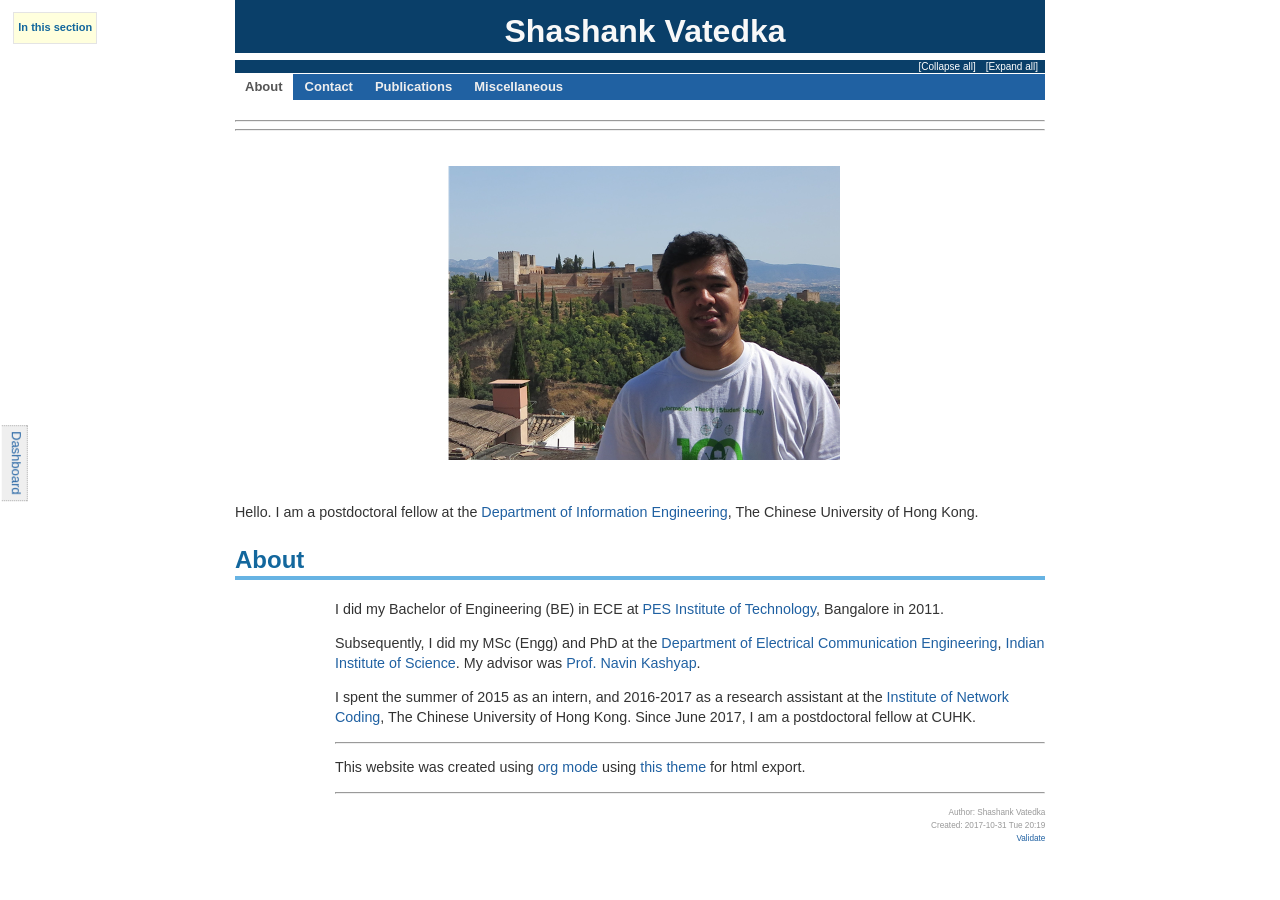
<file: index.html>
<?xml version="1.0" encoding="utf-8"?>
<!DOCTYPE html PUBLIC "-//W3C//DTD XHTML 1.0 Strict//EN"
"http://www.w3.org/TR/xhtml1/DTD/xhtml1-strict.dtd">
<html xmlns="http://www.w3.org/1999/xhtml" lang="en" xml:lang="en">
<head>
<!-- 2017-10-31 Tue 20:19 -->
<meta  http-equiv="Content-Type" content="text/html;charset=utf-8" />
<meta  name="viewport" content="width=device-width, initial-scale=1" />
<title>Shashank Vatedka</title>
<meta  name="generator" content="Org-mode" />
<meta  name="author" content="Shashank Vatedka" />
<style type="text/css">
 <!--/*--><![CDATA[/*><!--*/
  .title  { text-align: center;
             margin-bottom: .2em; }
  .subtitle { text-align: center;
              font-size: medium;
              font-weight: bold;
              margin-top:0; }
  .todo   { font-family: monospace; color: red; }
  .done   { font-family: monospace; color: green; }
  .priority { font-family: monospace; color: orange; }
  .tag    { background-color: #eee; font-family: monospace;
            padding: 2px; font-size: 80%; font-weight: normal; }
  .timestamp { color: #bebebe; }
  .timestamp-kwd { color: #5f9ea0; }
  .org-right  { margin-left: auto; margin-right: 0px;  text-align: right; }
  .org-left   { margin-left: 0px;  margin-right: auto; text-align: left; }
  .org-center { margin-left: auto; margin-right: auto; text-align: center; }
  .underline { text-decoration: underline; }
  #postamble p, #preamble p { font-size: 90%; margin: .2em; }
  p.verse { margin-left: 3%; }
  pre {
    border: 1px solid #ccc;
    box-shadow: 3px 3px 3px #eee;
    padding: 8pt;
    font-family: monospace;
    overflow: auto;
    margin: 1.2em;
  }
  pre.src {
    position: relative;
    overflow: visible;
    padding-top: 1.2em;
  }
  pre.src:before {
    display: none;
    position: absolute;
    background-color: white;
    top: -10px;
    right: 10px;
    padding: 3px;
    border: 1px solid black;
  }
  pre.src:hover:before { display: inline;}
  pre.src-sh:before    { content: 'sh'; }
  pre.src-bash:before  { content: 'sh'; }
  pre.src-emacs-lisp:before { content: 'Emacs Lisp'; }
  pre.src-R:before     { content: 'R'; }
  pre.src-perl:before  { content: 'Perl'; }
  pre.src-java:before  { content: 'Java'; }
  pre.src-sql:before   { content: 'SQL'; }

  table { border-collapse:collapse; }
  caption.t-above { caption-side: top; }
  caption.t-bottom { caption-side: bottom; }
  td, th { vertical-align:top;  }
  th.org-right  { text-align: center;  }
  th.org-left   { text-align: center;   }
  th.org-center { text-align: center; }
  td.org-right  { text-align: right;  }
  td.org-left   { text-align: left;   }
  td.org-center { text-align: center; }
  dt { font-weight: bold; }
  .footpara { display: inline; }
  .footdef  { margin-bottom: 1em; }
  .figure { padding: 1em; }
  .figure p { text-align: center; }
  .inlinetask {
    padding: 10px;
    border: 2px solid gray;
    margin: 10px;
    background: #ffffcc;
  }
  #org-div-home-and-up
   { text-align: right; font-size: 70%; white-space: nowrap; }
  textarea { overflow-x: auto; }
  .linenr { font-size: smaller }
  .code-highlighted { background-color: #ffff00; }
  .org-info-js_info-navigation { border-style: none; }
  #org-info-js_console-label
    { font-size: 10px; font-weight: bold; white-space: nowrap; }
  .org-info-js_search-highlight
    { background-color: #ffff00; color: #000000; font-weight: bold; }
  /*]]>*/-->
</style>
<link rel="stylesheet" type="text/css" href="styles/bigblow/css/htmlize.css"/>
<link rel="stylesheet" type="text/css" href="styles/bigblow/css/bigblow.css"/>
<link rel="stylesheet" type="text/css" href="styles/bigblow/css/hideshow.css"/>
<script type="text/javascript" src="styles/bigblow/js/jquery-1.11.0.min.js"></script>
<script type="text/javascript" src="styles/bigblow/js/jquery-ui-1.10.2.min.js"></script>
<script type="text/javascript" src="styles/bigblow/js/jquery.localscroll-min.js"></script>
<script type="text/javascript" src="styles/bigblow/js/jquery.scrollTo-1.4.3.1-min.js"></script>
<script type="text/javascript" src="styles/bigblow/js/jquery.zclip.min.js"></script>
<script type="text/javascript" src="styles/bigblow/js/bigblow.js"></script>
<script type="text/javascript" src="styles/bigblow/js/hideshow.js"></script>
<script type="text/javascript" src="styles/lib/js/jquery.stickytableheaders.min.js"></script>
<script type="text/javascript">
/*
@licstart  The following is the entire license notice for the
JavaScript code in this tag.

Copyright (C) 2012-2013 Free Software Foundation, Inc.

The JavaScript code in this tag is free software: you can
redistribute it and/or modify it under the terms of the GNU
General Public License (GNU GPL) as published by the Free Software
Foundation, either version 3 of the License, or (at your option)
any later version.  The code is distributed WITHOUT ANY WARRANTY;
without even the implied warranty of MERCHANTABILITY or FITNESS
FOR A PARTICULAR PURPOSE.  See the GNU GPL for more details.

As additional permission under GNU GPL version 3 section 7, you
may distribute non-source (e.g., minimized or compacted) forms of
that code without the copy of the GNU GPL normally required by
section 4, provided you include this license notice and a URL
through which recipients can access the Corresponding Source.


@licend  The above is the entire license notice
for the JavaScript code in this tag.
*/
<!--/*--><![CDATA[/*><!--*/
 function CodeHighlightOn(elem, id)
 {
   var target = document.getElementById(id);
   if(null != target) {
     elem.cacheClassElem = elem.className;
     elem.cacheClassTarget = target.className;
     target.className = "code-highlighted";
     elem.className   = "code-highlighted";
   }
 }
 function CodeHighlightOff(elem, id)
 {
   var target = document.getElementById(id);
   if(elem.cacheClassElem)
     elem.className = elem.cacheClassElem;
   if(elem.cacheClassTarget)
     target.className = elem.cacheClassTarget;
 }
/*]]>*///-->
</script>
</head>
<body>
<div id="content">
<h1 class="title">Shashank Vatedka</h1>
<div id="table-of-contents">
<h2>Table of Contents</h2>
<div id="text-table-of-contents">
<ul>
<li><a href="#orgheadline1">About</a></li>
<li><a href="#orgheadline2">Contact</a></li>
<li><a href="#orgheadline7">Publications</a>
<ul>
<li><a href="#orgheadline3">Preprints</a></li>
<li><a href="#orgheadline4">Journal</a></li>
<li><a href="#orgheadline5">Conference</a></li>
<li><a href="#orgheadline6">Thesis</a></li>
</ul>
</li>
<li><a href="#orgheadline9">Miscellaneous</a>
<ul>
<li><a href="#orgheadline8">Blog</a></li>
</ul>
</li>
</ul>
</div>
</div>
<hr  />
<hr  />


<div class="figure">
<p><img src="files/shash.png" alt="shash.png" />
</p>
</div>

<p>
Hello. I am a postdoctoral fellow at the <a href="http://www.ie.cuhk.edu.hk/main/index.shtml">Department of Information Engineering</a>, The Chinese University of Hong Kong. 
</p>

<div id="outline-container-orgheadline1" class="outline-2">
<h2 id="orgheadline1">About</h2>
<div class="outline-text-2" id="text-orgheadline1">
<p>
I did my Bachelor of Engineering (BE) in ECE at <a href="http://pes.edu/">PES Institute of Technology</a>, Bangalore in 2011. 
</p>

<p>
Subsequently, I did my MSc (Engg) and PhD at the <a href="http://ece.iisc.ac.in/">Department of Electrical Communication Engineering</a>, <a href="http://iisc.ac.in/">Indian Institute of Science</a>. 
My advisor was <a href="http://www.ece.iisc.ernet.in/~nkashyap/">Prof. Navin Kashyap</a>.
</p>

<p>
I spent the summer of 2015 as an intern, and 2016-2017 as a research assistant at the <a href="http://www.inc.cuhk.edu.hk/">Institute of Network Coding</a>, The Chinese University of Hong Kong.
Since June 2017, I am a postdoctoral fellow at CUHK.
</p>

<hr  />
<p>
This website was created using <a href="http://orgmode.org/">org mode</a> using <a href="https://github.com/fniessen/org-html-themes">this theme</a> for html export.
</p>
<hr  />
</div>
</div>

<div id="outline-container-orgheadline2" class="outline-2">
<h2 id="orgheadline2">Contact</h2>
<div class="outline-text-2" id="text-orgheadline2">
  <p>Room 732, Ho Sin Hang Engineering building,<br>Chinese University of Hong Kong, 
    <br>Shatin, New Territories, Hong Kong<br><br>
  <strong>email:</strong> shashank [at] ie.cuhk.edu.hk
</p>
<hr  />
<hr  />
</div>
</div>

<div id="outline-container-orgheadline7" class="outline-2">
<h2 id="orgheadline7">Publications</h2>
<div class="outline-text-2" id="text-orgheadline7">
</div><div id="outline-container-orgheadline3" class="outline-3">
<h3 id="orgheadline3">Preprints</h3>
<div class="outline-text-3" id="text-orgheadline3">
<ol class="org-ol">
<li>Shashank Vatedka and Navin Kashyap, "Improving the performance of nested lattice codes using concatenation,'' (<a href="http://arxiv.org/abs/1603.08236">arxiv</a>).</li>
</ol>
</div>
</div>

<div id="outline-container-orgheadline4" class="outline-3">
<h3 id="orgheadline4">Journal</h3>
<div class="outline-text-3" id="text-orgheadline4">
<ol class="org-ol">
<li>Shashank Vatedka and Navin Kashyap, "Some goodness properties of LDA lattices,"  Problems of Information Transmission, vol 53, no 1, pp 1-29, January 2017 (<a href="http://link.springer.com/article/10.1134/S003294601701001X">springer</a>, <a href="http://arxiv.org/abs/1410.7619">arxiv</a>).</li>
<li>Shashank Vatedka, Navin Kashyap and Andrew Thangaraj,  "Secure compute-and-forward in a bidirectional relay," IEEE Transactions on Information Theory, vol 51, no 5, pp 2531-2556, May 2015 (<a href="http://ieeexplore.ieee.org/xpl/articleDetails.jsp?arnumber=7058433&amp;filter=AND(p_IS_Number:7088688)">ieee</a>, <a href="http://arxiv.org/abs/1206.3392">arxiv</a>).</li>
</ol>
</div>
</div>


<div id="outline-container-orgheadline5" class="outline-3">
<h3 id="orgheadline5">Conference</h3>
<div class="outline-text-3" id="text-orgheadline5">
<ol class="org-ol">
<li>Shashank Vatedka, Pascal O. Vontobel, "Pattern Maximum Likelihood Estimation of Finite-State Discrete-Time Markov Chains," ISIT 2016, Barcelona, Spain (<a href="http://ieeexplore.ieee.org/document/7541668/">ieee</a>, <a href="./pml_isit2016_extended.pdf">extended version with proofs</a>).</li>
<li>Shashank Vatedka, Navin Kashyap, "A Lattice Coding Scheme for Secret Key Generation from Gaussian Markov Tree Sources", ISIT 2016, Barcelona, Spain (<a href="http://ieeexplore.ieee.org/document/7541352/">ieee</a>, <a href="http://arxiv.org/abs/1601.05868">extended version with proofs</a>, <a href="https://docs.google.com/viewer?a=v&amp;pid=sites&amp;srcid=ZGVmYXVsdGRvbWFpbnxzaGFzaGFua3ZhdGVka2F8Z3g6Njg1NWJlOWIwYzg0M2NhNw">slides</a>).</li>
<li>Shashank Vatedka, Navin Kashyap, "A Capacity-Achieving Coding Scheme for the AWGN Channel with Polynomial Encoding and Decoding Complexity," NCC 2016, Guwahati, India. An updated version containing new results can be found <a href="http://arxiv.org/abs/1603.08236">here</a>.</li>
<li>Shashank V, Navin Kashyap, "Nested Lattice Codes for Secure Bidirectional Relaying with Asymmetric Channel Gains," (Invited), ITW 2015, Jerusalem, Israel (<a href="http://ieeexplore.ieee.org/xpl/articleDetails.jsp?arnumber=7133151">ieee</a>, <a href="http://arxiv.org/abs/1506.02152">updated arxiv version</a>).</li>
<li>Shashank V, Navin Kashyap, "Some Goodness Properties of LDA Lattices," ITW 2015, Jerusalem, Israel (<a href="http://ieeexplore.ieee.org/xpls/abs_all.jsp?arnumber=6620731&amp;tag=1">ieee</a>) Subsumed by <a href="https://arxiv.org/abs/1410.7619">journal paper</a>.</li>
<li>Shashank V, Navin Kashyap, "Lattice Coding for Strongly Secure Compute-and-Forward in a Bidirectional Relay," ISIT 2013, Istanbul, Turkey (<a href="http://ieeexplore.ieee.org/xpls/abs_all.jsp?arnumber=6620731&amp;tag=1">ieee</a>).  Subsumed by <a href="https://arxiv.org/abs/1410.7619">journal paper</a>.</li>
<li>Navin Kashyap, Shashank V, Andrew Thangaraj, "Secure Computation in a Bidirectional Relay," ISIT 2012, MIT, Massachusetts. (<a href="http://ieeexplore.ieee.org/xpls/abs_all.jsp?arnumber=6283036">ieee</a>). Subsumed by <a href="https://arxiv.org/abs/1410.7619">journal paper</a>.</li>
<li>Vijaya Krishna A, Shashank V, "Mutual Information with Filterbank Equalization for MIMO Frequency Selective Channels," NCC 2011, IISc, Bangalore. (<a href="http://ieeexplore.ieee.org/xpl/articleDetails.jsp?reload=true&amp;arnumber=5734765">ieee</a>).</li>
</ol>
</div>
</div>

<div id="outline-container-orgheadline6" class="outline-3">
<h3 id="orgheadline6">Thesis</h3>
<div class="outline-text-3" id="text-orgheadline6">
<ul class="org-ul">
<li>"Lattice codes for secure communication and secret key generation," PhD thesis, Indian Institute of Science, April 2017 (<a href="https://docs.google.com/viewer?a=v&amp;pid=sites&amp;srcid=ZGVmYXVsdGRvbWFpbnxzaGFzaGFua3ZhdGVka2F8Z3g6MzZlYTA4NTY5ZDAwY2VjNg">pdf</a>).</li>
</ul>

<hr  />
<hr  />
</div>
</div>
</div>


<div id="outline-container-orgheadline9" class="outline-2">
<h2 id="orgheadline9">Miscellaneous</h2>
<div class="outline-text-2" id="text-orgheadline9">
</div><div id="outline-container-orgheadline8" class="outline-3">
<h3 id="orgheadline8">Blog</h3>
<div class="outline-text-3" id="text-orgheadline8">
<p>
I used to blog on wordpress, but am now experimenting with using
org mode for blogging. Still a work in progress.
</p>
<ul class="org-ul">
<li><a href="http://shashankvatedka.wordpress.com/">Wordpress site</a></li>
<li><a href="./blog/blog_index.html">New blog</a></li>
</ul>
</div>
</div>
</div>
</div>
<div id="postamble" class="status">
<p class="author">Author: Shashank Vatedka</p>
<p class="date">Created: 2017-10-31 Tue 20:19</p>
<p class="validation"><a href="http://validator.w3.org/check?uri=referer">Validate</a></p>
</div>
</body>
</html>
</file>
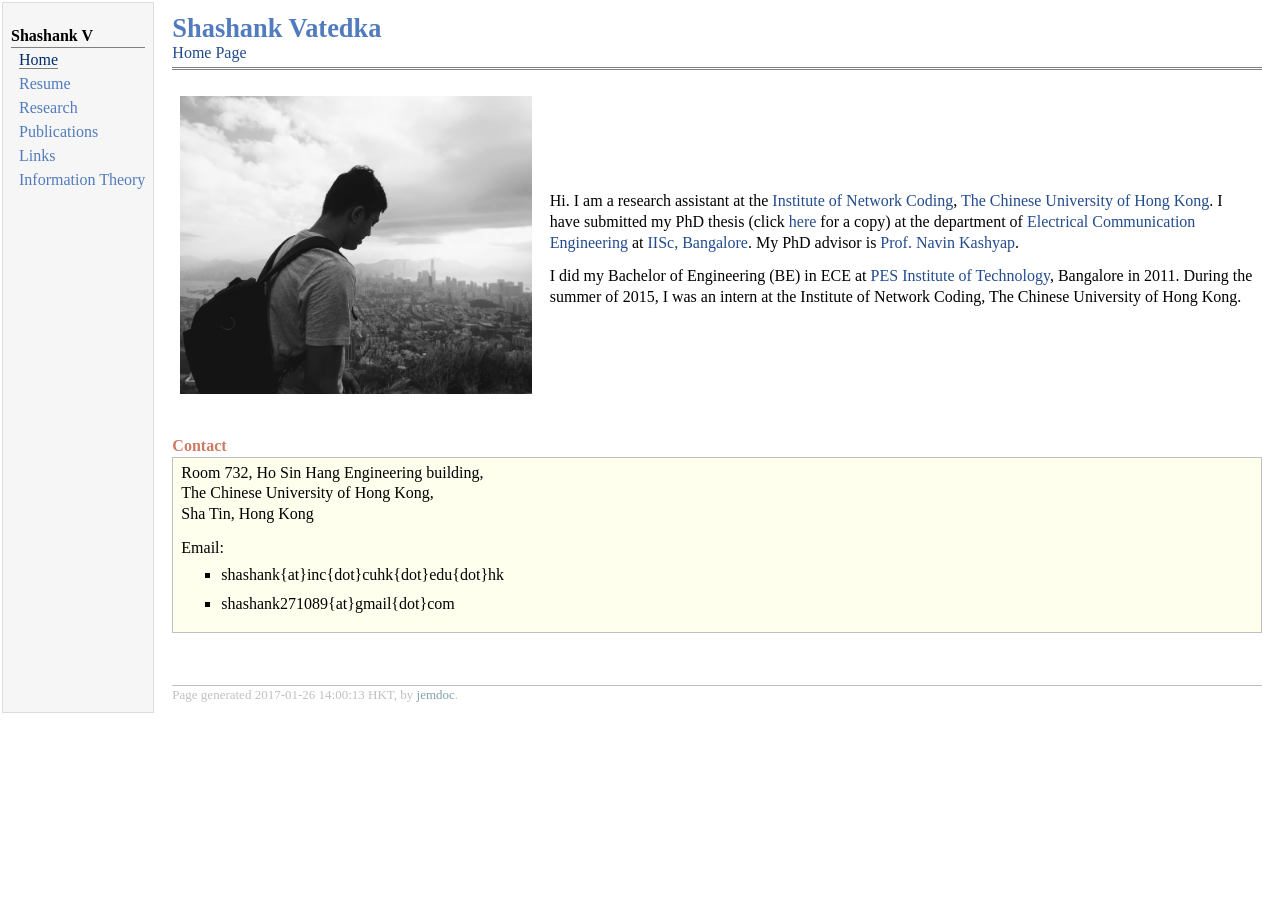
<file: home.html>
<!DOCTYPE html PUBLIC "-//W3C//DTD XHTML 1.1//EN"
  "http://www.w3.org/TR/xhtml11/DTD/xhtml11.dtd">
<html xmlns="http://www.w3.org/1999/xhtml" xml:lang="en">
<head>
<meta name="generator" content="jemdoc, see http://jemdoc.jaboc.net/" />
<meta http-equiv="Content-Type" content="text/html;charset=utf-8" />
<link rel="stylesheet" href="jemdoc.css" type="text/css" />
<title>Shashank Vatedka </title>
</head>
<body>
<table summary="Table for page layout." id="tlayout">
<tr valign="top">
<td id="layout-menu">
<div class="menu-category">Shashank V</div>
<div class="menu-item"><a href="home.html" class="current">Home</a></div>
<div class="menu-item"><a href="resume.html">Resume</a></div>
<div class="menu-item"><a href="research.html">Research</a></div>
<div class="menu-item"><a href="publications.html">Publications</a></div>
<div class="menu-item"><a href="links.html">Links</a></div>
<div class="menu-item"><a href="IT.html">Information&nbsp;Theory</a></div>
</td>
<td id="layout-content">
<div id="toptitle">
<h1>Shashank Vatedka </h1>
<div id="subtitle"><a href="https://github.com/svatedka/shashank.github.io">Home Page</a> </div>
</div>
<table class="imgtable"><tr><td>
<img src="photo.jpg" alt="Shashank V" width="352px" height="298px" />&nbsp;</td>
<td align="left"><p>Hi. I am a research assistant at the <a href="http://www.inc.cuhk.edu.hk/">Institute of Network Coding</a>, <a href="http://www.cuhk.edu.hk/english/index.html">The Chinese University of Hong Kong</a>. I have submitted my PhD thesis (click <a href="ShashankThesis_June2016.pdf">here</a> for a copy) at the department of <a href="http://ece.iisc.ernet.in/">Electrical Communication Engineering</a> at <a href="http://www.iisc.ac.in/">IISc, Bangalore</a>. My PhD advisor is <a href="http://www.ece.iisc.ernet.in/~nkashyap/">Prof. Navin Kashyap</a>.</p>
<p>I did my Bachelor of Engineering (BE) in ECE at <a href="http://pesit.pes.edu/">PES Institute of Technology</a>, Bangalore in 2011. During the summer of 2015, I was an intern at the Institute of Network Coding, The Chinese University of Hong Kong.</p>
</td></tr></table>
<div class="infoblock">
<div class="blocktitle">Contact</div>
<div class="blockcontent">
<p>Room 732, Ho Sin Hang Engineering building,<br />
The Chinese University of Hong Kong,<br />
Sha Tin, Hong Kong<br /></p>
<p>Email: </p>
<ul>
<li><p>shashank{at}inc{dot}cuhk{dot}edu{dot}hk<br /></p>
</li>
<li><p>shashank271089{at}gmail{dot}com</p>
</li>
</ul>
</div></div>
<div id="footer">
<div id="footer-text">
Page generated 2017-01-26 14:00:13 HKT, by <a href="http://jemdoc.jaboc.net/">jemdoc</a>.
</div>
</div>
</td>
</tr>
</table>
</body>
</html>
</file>
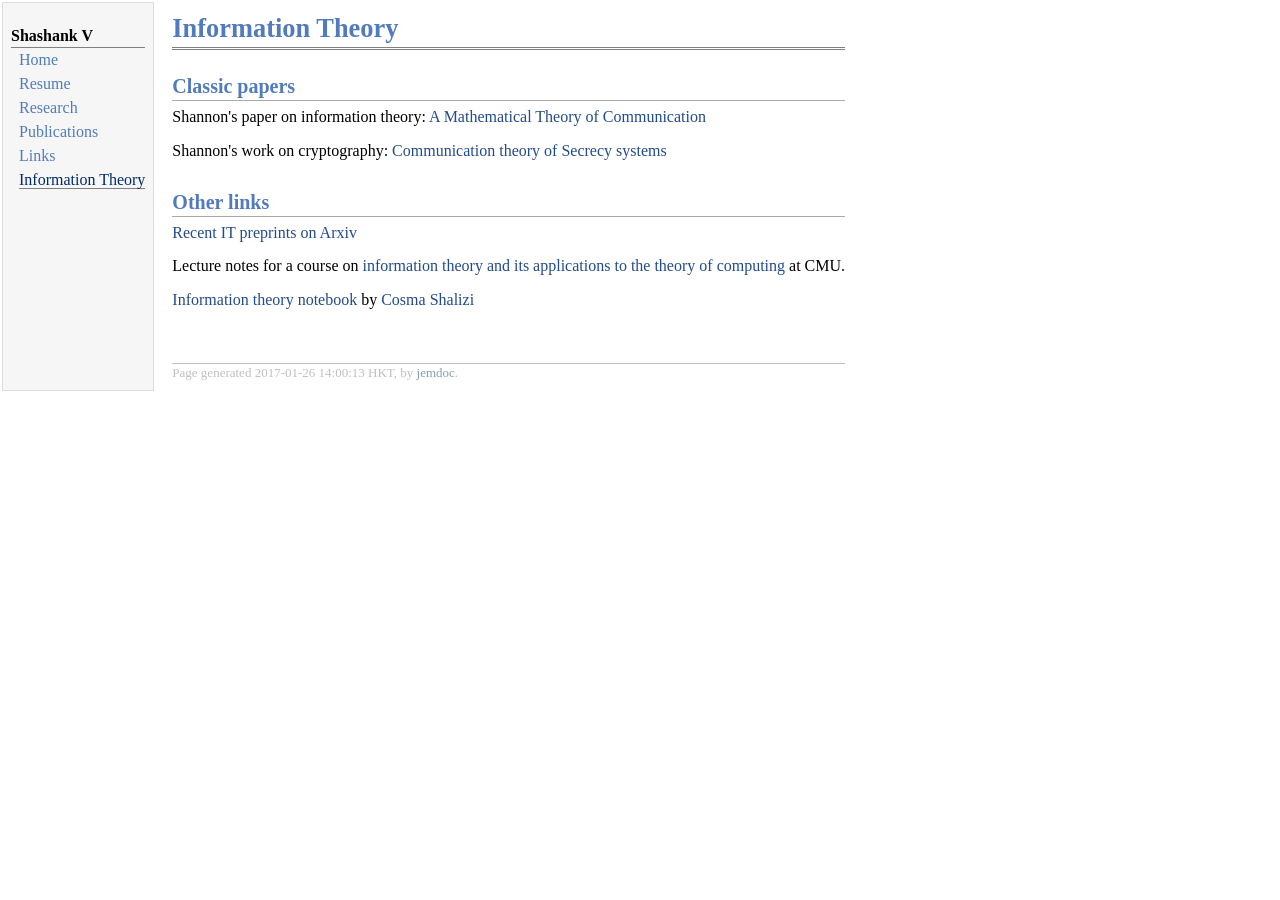
<file: IT.html>
<!DOCTYPE html PUBLIC "-//W3C//DTD XHTML 1.1//EN"
  "http://www.w3.org/TR/xhtml11/DTD/xhtml11.dtd">
<html xmlns="http://www.w3.org/1999/xhtml" xml:lang="en">
<head>
<meta name="generator" content="jemdoc, see http://jemdoc.jaboc.net/" />
<meta http-equiv="Content-Type" content="text/html;charset=utf-8" />
<link rel="stylesheet" href="jemdoc.css" type="text/css" />
<title>Information Theory</title>
</head>
<body>
<table summary="Table for page layout." id="tlayout">
<tr valign="top">
<td id="layout-menu">
<div class="menu-category">Shashank V</div>
<div class="menu-item"><a href="home.html">Home</a></div>
<div class="menu-item"><a href="resume.html">Resume</a></div>
<div class="menu-item"><a href="research.html">Research</a></div>
<div class="menu-item"><a href="publications.html">Publications</a></div>
<div class="menu-item"><a href="links.html">Links</a></div>
<div class="menu-item"><a href="IT.html" class="current">Information&nbsp;Theory</a></div>
</td>
<td id="layout-content">
<div id="toptitle">
<h1>Information Theory</h1>
</div>
<h2>Classic papers</h2>
<p>Shannon's paper on information theory: <a href="http://cm.bell-labs.com/cm/ms/what/shannonday/paper.html" title="Shannon paper" target="_blank">A Mathematical Theory of Communication</a></p>
<p>Shannon's work on cryptography: <a href="http://www.google.com/url?sa=t&amp;rct=j&amp;q=&amp;esrc=s&amp;source=web&amp;cd=1&amp;sqi=2&amp;ved=0CC0QFjAA&amp;url=http%3A%2F%2Fnetlab.cs.ucla.edu%2Fwiki%2Ffiles%2Fshannon1949.pdf&amp;ei=470nT5rzGIzNrQepxYnOAQ&amp;usg=AFQjCNEE_VmWyqQ5aaX99tF6EC9C0U0ojg&amp;sig2=bn2WJkXHiO8sJaqs6FM8cA" target="_blank">Communication theory of Secrecy systems</a></p>
<h2>Other links</h2>
<p>
<a href="http://arxiv.org/list/cs.IT/recent" target="_blank"> Recent IT preprints on Arxiv</a>
</p>
<p>Lecture notes for a course on <a href="http://www.cs.cmu.edu/~venkatg/teaching/ITCS-spr2013/#refs" target="_blank">information theory and its applications to the theory of computing</a> at CMU.
</p>
<p><a href="http://bactra.org/notebooks/information-theory.html" target="_blank">Information theory notebook</a> by <a href="http://www.stat.cmu.edu/~cshalizi/" target="_blank">Cosma Shalizi</a> 
</p>
<div id="footer">
<div id="footer-text">
Page generated 2017-01-26 14:00:13 HKT, by <a href="http://jemdoc.jaboc.net/">jemdoc</a>.
</div>
</div>
</td>
</tr>
</table>
</body>
</html>
</file>
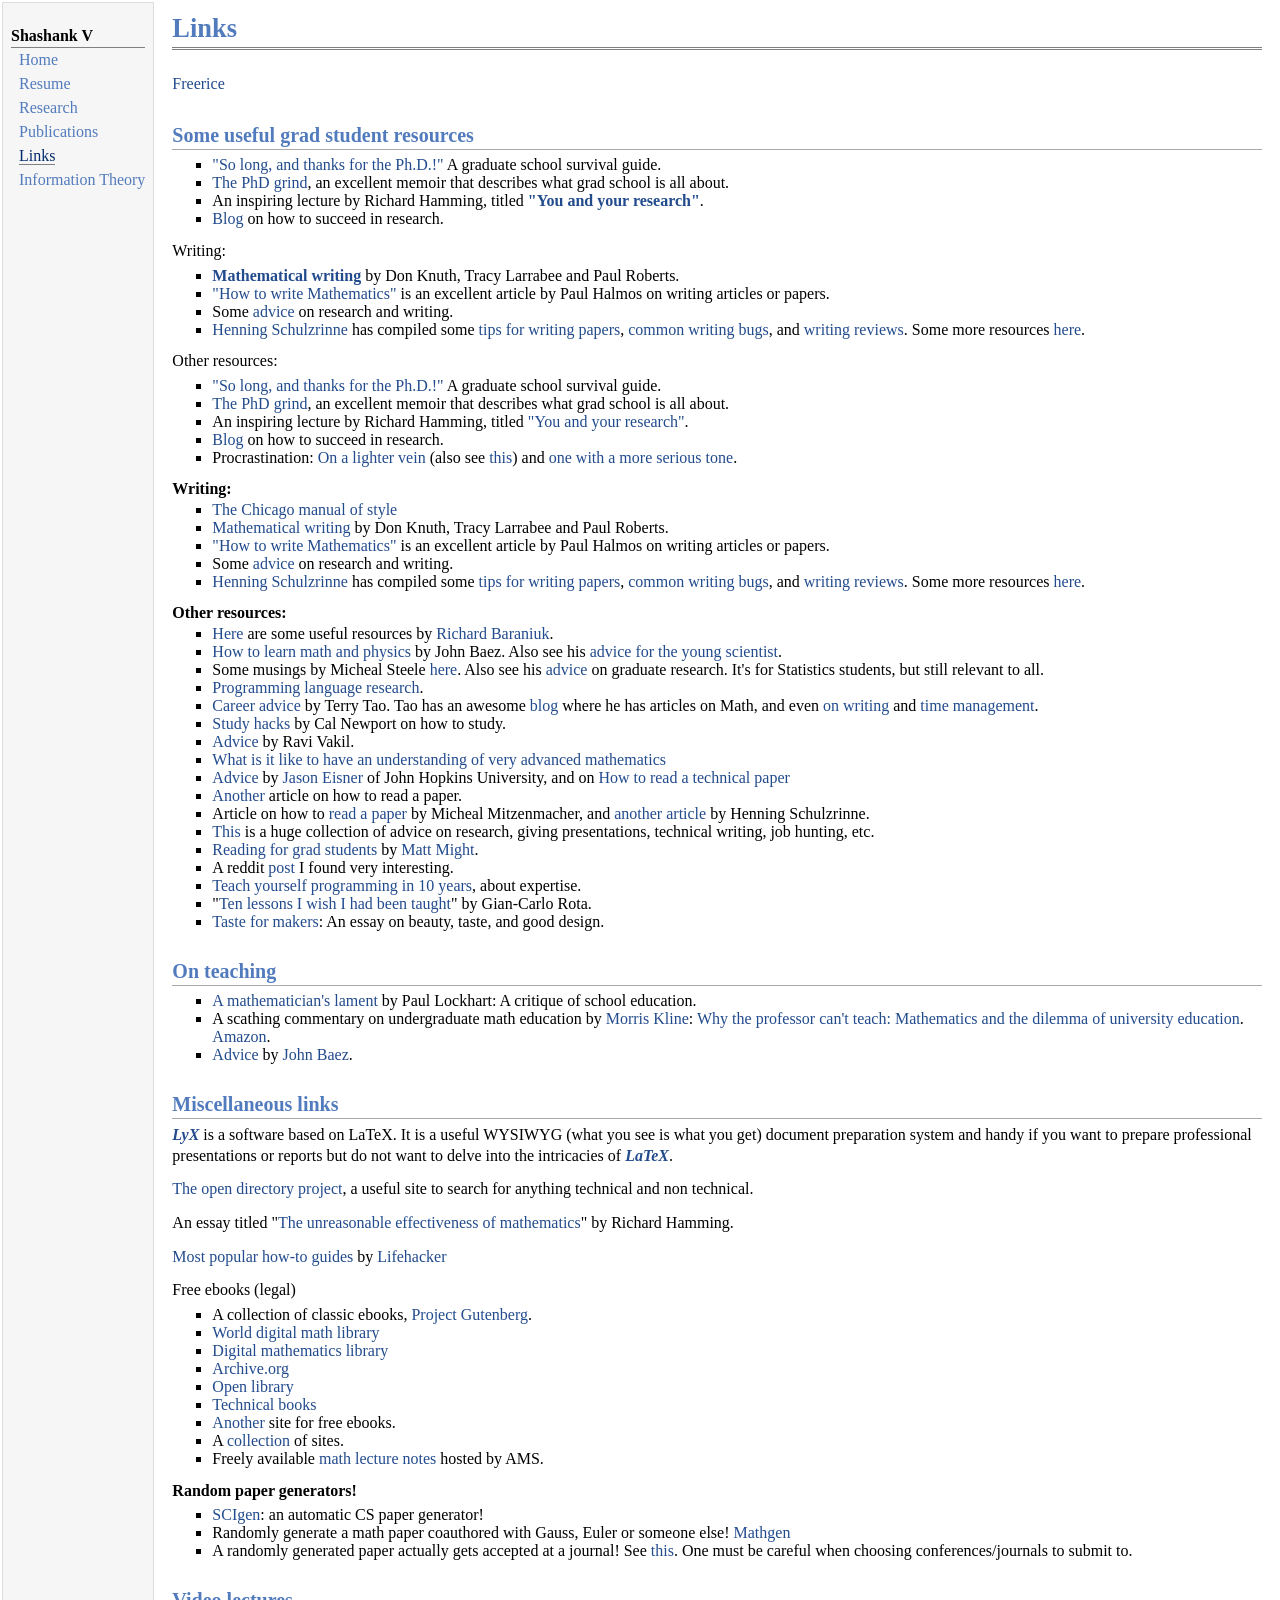
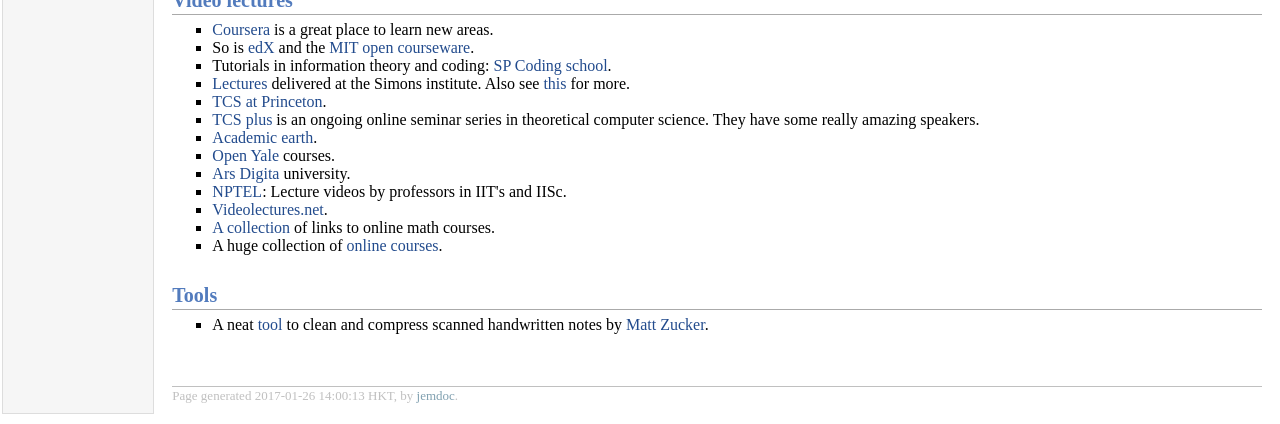
<file: links.html>
<!DOCTYPE html PUBLIC "-//W3C//DTD XHTML 1.1//EN"
  "http://www.w3.org/TR/xhtml11/DTD/xhtml11.dtd">
<html xmlns="http://www.w3.org/1999/xhtml" xml:lang="en">
<head>
<meta name="generator" content="jemdoc, see http://jemdoc.jaboc.net/" />
<meta http-equiv="Content-Type" content="text/html;charset=utf-8" />
<link rel="stylesheet" href="jemdoc.css" type="text/css" />
<title>Links</title>
</head>
<body>
<table summary="Table for page layout." id="tlayout">
<tr valign="top">
<td id="layout-menu">
<div class="menu-category">Shashank V</div>
<div class="menu-item"><a href="home.html">Home</a></div>
<div class="menu-item"><a href="resume.html">Resume</a></div>
<div class="menu-item"><a href="research.html">Research</a></div>
<div class="menu-item"><a href="publications.html">Publications</a></div>
<div class="menu-item"><a href="links.html" class="current">Links</a></div>
<div class="menu-item"><a href="IT.html">Information&nbsp;Theory</a></div>
</td>
<td id="layout-content">
<div id="toptitle">
<h1>Links</h1>
</div>

<p><a href="http://freerice.com/#/english-vocabulary/2732" target="_blank">Freerice</a></p>


<h2>Some useful grad student resources</h2>

<ul>
<li><a href="http://www.cs.unc.edu/~azuma/hitch4.html" target="_blank">"So long, and thanks for the Ph.D.!"</a> A graduate school survival guide.</li>
<li><a href="http://pgbovine.net/PhD-memoir.html" target="_blank">The PhD grind</a>, an excellent memoir that describes what grad school is all about.</li>
<li>An inspiring lecture by Richard Hamming, titled <a href="http://www.cs.virginia.edu/~robins/YouAndYourResearch.html" target="_blank"><strong>"You and your research"</strong></a>.</li>
<li><a href="https://aclinks.wordpress.com/" target="_blank">Blog</a> on how to succeed in research. </li>
</ul>

<p>Writing:</p>

<ul>
<li><a title="Link to pdf" href="http://www-cs-faculty.stanford.edu/~knuth/papers/cs1193.pdf" target="_blank"><strong>Mathematical writing</strong></a> by Don Knuth, Tracy Larrabee and Paul Roberts.</li>
<li><a href="http://retro.seals.ch/digbib/view?rid=ensmat-001:1970:16::59" target="_blank">"How to write Mathematics"</a> is an excellent article by Paul Halmos on writing articles or papers.</li>
<li>Some <a href="http://www-2.cs.cmu.edu/afs/cs.cmu.edu/user/mleone/web/how-to.html" target="_blank">advice</a> on research and writing.</li>
<li><a href="http://www.cs.columbia.edu/~hgs/" target="_blank">Henning Schulzrinne</a> has compiled some <a href="http://www.cs.columbia.edu/~hgs/etc/writing-style.html" target="_blank">tips for writing papers</a>, <a href="http://www.cs.columbia.edu/~hgs/etc/writing-bugs.html" target="_blank">common writing bugs</a>, and <a href="http://www.cs.columbia.edu/~hgs/etc/review.html" target="_blank">writing reviews</a>. Some more resources <a href="http://www.cs.columbia.edu/~hgs/etc/" target="_blank">here</a>.</li>
</ul>

<p>Other resources:</p>

<ul>
<li><a href="http://www.cs.unc.edu/~azuma/hitch4.html">"So long, and thanks for the Ph.D.!"</a> A graduate school survival guide. </li>
<li><a href="http://pgbovine.net/PhD-memoir.htm" target="_blank">The PhD grind</a>, an excellent memoir that describes what grad school is all about. </li>
<li>An inspiring lecture by Richard Hamming, titled <a href="http://www.cs.virginia.edu/~robins/YouAndYourResearch.html">"You and your research"</a>. </li>
<li><a href="https://aclinks.wordpress.com/">Blog</a> on how to succeed in research. </li>
<li>Procrastination: <a href="http://www.ted.com/talks/tim_urban_inside_the_mind_of_a_master_procrastinator?utm_campaign=social&amp;utm_medium=referral&amp;utm_source=facebook.com&amp;utm_content=talk&amp;utm_term=social-science#t-460401">On a lighter vein</a> (also see <a href="http://waitbutwhy.com/2013/10/why-procrastinators-procrastinate.html">this</a>) and <a href="https://www.youtube.com/watch?v=mhFQA998WiA">one with a more serious tone</a>.</li></ul>
<b>Writing:</b>
<ul><li><a href="http://www.chicagomanualofstyle.org/home.html" target="_blank">The Chicago manual of style</a></li>
<li><a href="http://www-cs-faculty.stanford.edu/~knuth/papers/cs1193.pdf">Mathematical writing</a> by Don Knuth, Tracy Larrabee and Paul Roberts. </li>
<li><a href="http://retro.seals.ch/digbib/view?rid=ensmat-001:1970:16::59">"How to write Mathematics"</a> is an excellent article by Paul Halmos on writing articles or papers. </li>
<li>Some <a href="http://www-2.cs.cmu.edu/afs/cs.cmu.edu/user/mleone/web/how-to.html">advice</a> on research and writing. </li>
<li><a href="http://www.cs.columbia.edu/~hgs/">Henning Schulzrinne</a> has compiled some <a href="http://www.cs.columbia.edu/~hgs/etc/writing-style.html">tips for writing papers</a>, <a href="http://www.cs.columbia.edu/~hgs/etc/writing-bugs.html">common writing bugs</a>, and <a href="http://www.cs.columbia.edu/~hgs/etc/review.html">writing reviews</a>. Some more resources <a href="http://www.cs.columbia.edu/~hgs/etc/">here</a>. </li></ul>
<b>Other resources:</b><span style="font-family:georgia,serif">&nbsp;</span><br>
<ul><li><a href="http://web.ece.rice.edu/richb/signal-processing/research-resources/">Here</a> are some useful resources by <a href="http://web.ece.rice.edu/richb/">Richard Baraniuk</a>. </li>
<li><a href="http://math.ucr.edu/home/baez/books.html">How to learn math and physics</a> by John Baez. Also see his <a href="http://math.ucr.edu/home/baez/advice.html">advice for the young scientist</a>. </li>
<li>Some musings by Micheal Steele <a href="http://www-stat.wharton.upenn.edu/~steele/Rants.htm">here</a>. Also see his <a href="http://www-stat.wharton.upenn.edu/~steele/Rants/AdviceGS.html">advice</a> on graduate research. It's for Statistics students, but still relevant to all. </li>
<li><a href="http://www.cs.cmu.edu/afs/cs.cmu.edu/user/mleone/web/language-research.html">Programming language research</a>. </li>
<li><a href="http://terrytao.wordpress.com/career-advice/">Career advice</a> by Terry Tao. Tao has an awesome <a href="http://terrytao.wordpress.com/">blog</a> where he has articles on Math, and even <a href="http://terrytao.wordpress.com/advice-on-writing-papers/">on writing</a> and <a href="http://terrytao.wordpress.com/tag/time-management/">time management</a>. </li>
<li><a href="http://calnewport.com/blog">Study hacks</a> by Cal Newport on how to study. </li>
<li><a href="http://math.stanford.edu/~vakil/potentialstudents.html">Advice</a> by Ravi Vakil. </li>
<li><a href="http://www.quora.com/What-is-it-like-to-have-an-understanding-of-very-advanced-mathematics">What is it like to have an understanding of very advanced mathematics</a> </li>
<li><a href="http://www.cs.jhu.edu/~jason/advice/">Advice</a> by <a href="http://www.cs.jhu.edu/~jason/">Jason Eisner</a> of John Hopkins University, and on <a href="http://www.cs.jhu.edu/~jason/advice/how-to-read-a-paper.html">How to read a technical paper</a> </li>
<li><a href="http://www.sigcomm.org/sites/default/files/ccr/papers/2007/July/1273445-1273458.pdf">Another</a> article on how to read a paper. </li>
<li>Article on how to <a href="http://www.eecs.harvard.edu/~michaelm/postscripts/ReadPaper.pdf">read a paper</a> by Micheal Mitzenmacher, and <a href="http://www.cs.columbia.edu/~hgs/netbib/efficientReading.pdf">another article</a> by Henning Schulzrinne. </li>
<li><a href="http://www.ece.ucsb.edu/~yuanxie/Advice.html">This</a> is a huge collection of advice on research, giving presentations, technical writing, job hunting, etc. </li>
<li><a href="http://matt.might.net/articles/books-papers-materials-for-graduate-students/#cs">Reading for grad students</a> by <a href="http://matt.might.net/#blog">Matt Might</a>. </li>
<li>A reddit <a href="http://www.reddit.com/r/confession/comments/nxdzz/im_not_as_smart_as_i_thought_i_was/">post</a> I found very interesting. </li>
<li><a href="http://norvig.com/21-days.html">Teach yourself programming in 10 years</a>, about expertise. </li>
<li>"<a href="http://www.math.osu.edu/~nevai.1/MYMATH/rota_ams_notices_01_97.html">Ten lessons I wish I had been taught</a>" by Gian-Carlo Rota. </li>
<li><a href="http://www.paulgraham.com/taste.html">Taste for makers</a>: An essay on beauty, taste, and good design.</li>
</ul>
<h2>On teaching</h2>
<ul>
<li><a href="https://www.maa.org/external_archive/devlin/LockhartsLament.pdf" target="_blank">A mathematician's lament</a> by Paul Lockhart: A critique of school education.</li>
<li>A scathing commentary on undergraduate math education by <a href="https://en.wikipedia.org/wiki/Morris_Kline" target="_blank">Morris Kline</a>: <a href="http://www.marco-learningsystems.com/pages/kline/prof.html" target="_blank">Why the professor can't teach: Mathematics and the dilemma of university education</a>. <a href="https://www.amazon.com/Why-professor-cant-teach-Mathematics/dp/0312878672" target="_blank">Amazon</a>.</li>
<li><a href="http://www.math.ucr.edu/home/baez/teaching.html">Advice</a> by <a href="http://math.ucr.edu/home/baez/">John Baez</a>.</li>
</ul>
<h2>Miscellaneous links</h2>
<p><a href="http://www.lyx.org/" title="LyX" target="_blank"><strong><em>LyX</em></strong></a> is a software based on LaTeX. It is a useful WYSIWYG (what you see is what you get) document preparation system and handy if you want to prepare professional presentations or reports but do not want to delve into the intricacies of <a href="http://www.latex-project.org/" title="LaTeX" target="_blank"><em><strong>LaTeX</strong></em></a>.</p>

<p><a href="http://www.dmoz.org" target="_blank">The open directory project</a>, a useful site to search for anything technical and non technical.</p>

<p>An essay titled "<a href="http://nedwww.ipac.caltech.edu/level5/March02/Hamming/Hamming.html" title="Hamming" target="_blank">The unreasonable effectiveness of mathematics</a>" by Richard Hamming.</p>

<p><a href="http://lifehacker.com/5964782/most-popular-how+to-guides-of-2012" target="_blank">Most popular how-to guides</a> by <a href="lifehacker.com" target="_blank">Lifehacker</a></p>

<p>Free ebooks (legal)</p>

<ul>
<li>A collection of classic ebooks, <a href="http://www.gutenberg.org/" target="_blank">Project Gutenberg</a>.</li>

<li><a href="http://www.mathunion.org/WDML/index.shtml" target="_blank">World digital math library</a></li>

<li><a href="http://www.mathematik.uni-bielefeld.de/~rehmann/DML/dml_links_author_P.html" target="_blank">Digital mathematics library</a></li>

<li><a href="http://archive.org/details/texts" target="_blank">Archive.org</a></li>

<li><a href="http://openlibrary.org/" target="_blank">Open library</a></li>

<li><a href="http://www.freetechbooks.com/" target="_blank">Technical books</a></li>

<li><a href="http://www.getfreeebooks.com/" target="_blank">Another</a> site for free ebooks.</li>

<li>A <a href="http://www.hongkiat.com/blog/20-best-websites-to-download-free-e-books/" target="_blank">collection</a> of sites.</li>
<li>Freely available <a href="https://www.ams.org/open-math-notes" target="_blank">math lecture notes</a>&nbsp;hosted by AMS.</li>
</ul>

<p><strong>Random paper generators!</strong></p>
<ul>
<li><a href="http://pdos.csail.mit.edu/scigen/" target="_blank">SCIgen</a>: an automatic CS paper generator!</li>
<li>Randomly generate a math paper coauthored with Gauss, Euler or someone else! <a href="http://thatsmathematics.com/mathgen/" target="_blank">Mathgen</a></li>
<li>A randomly generated paper actually gets accepted at a journal! See <a href="http://thatsmathematics.com/blog/archives/102" target="_blank">this</a>. One must be careful when choosing conferences/journals to submit to.</li>
</ul>
<h2>Video lectures</h2>

<ul>

<li><a href="https://www.coursera.org/" target="_blank">Coursera</a> is a great place to learn new areas. </li>

<li>So is <a href="https://www.edx.org/" target="_blank">edX</a> and the <a href="http://ocw.mit.edu/index.htm" target="_blank">MIT open courseware</a>. </li>

<li>Tutorials in information theory and coding: <a href="http://www.ime.unicamp.br/spcodingschool/courses.html" target="_blank">SP Coding school</a>.  </li>

<li><a href="http://simons.berkeley.edu/workshops/schedule/856" target="_blank">Lectures</a> delivered at the Simons institute. Also see <a href="http://simons.berkeley.edu/workshops/past" target="_blank">this</a> for more. </li>

<li><a href="http://intractability.princeton.edu/" target="_blank">TCS at Princeton</a>. </li>

<li><a href="https://sites.google.com/site/plustcs/home" target="_blank">TCS plus</a> is an ongoing online seminar series in theoretical computer science. They have some really amazing speakers. </li>

<li><a href="http://academicearth.org/" target="_blank">Academic earth</a>. </li>

<li><a href="http://oyc.yale.edu/" target="_blank">Open Yale</a> courses. </li>

<li><a href="http://aduni.org/" target="_blank">Ars Digita</a> university. </li>

<li><a href="http://nptel.iitm.ac.in/index.php" target="_blank">NPTEL</a>: Lecture videos by professors in IIT's and IISc. </li>

<li><a href="http://videolectures.net/" target="_blank">Videolectures.net</a>. </li>

<li><a href="http://mathoverflow.net/questions/54430/video-lectures-of-mathematics-courses-available-online-for-free" target="_blank">A collection</a> of links to online math courses. </li>

<li>A huge collection of <a href="http://www.openculture.com/freeonlinecourses" target="_blank">online courses</a>. </li>

</ul>
<h2>Tools</h2>

<ul>
<li>A neat <a href="https://mzucker.github.io/2016/09/20/noteshrink.html">tool</a> to clean and compress scanned handwritten notes by <a href="https://github.com/mzucker">Matt Zucker</a>.</li>
</ul>
<div id="footer">
<div id="footer-text">
Page generated 2017-01-26 14:00:13 HKT, by <a href="http://jemdoc.jaboc.net/">jemdoc</a>.
</div>
</div>
</td>
</tr>
</table>
</body>
</html>
</file>
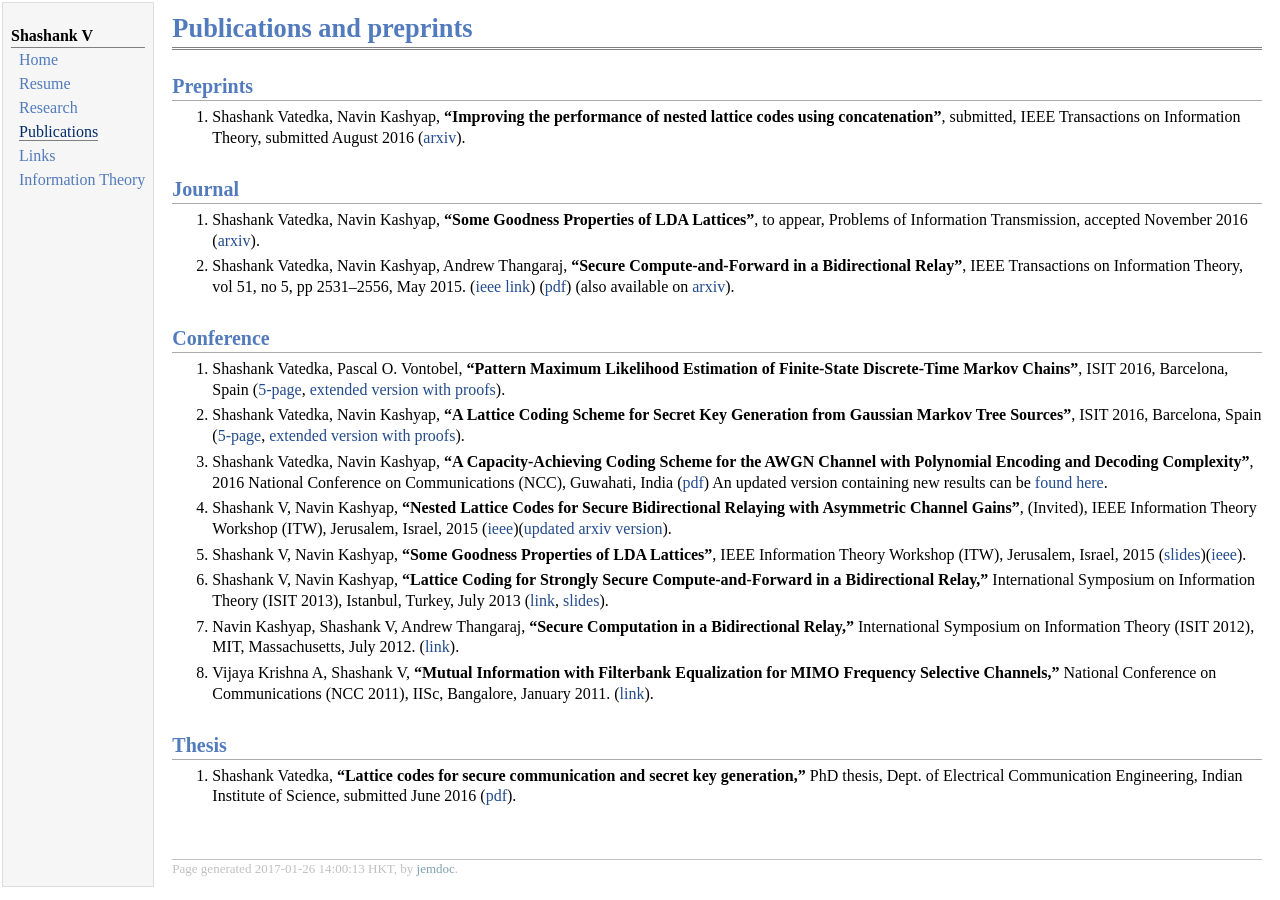
<file: publications.html>
<!DOCTYPE html PUBLIC "-//W3C//DTD XHTML 1.1//EN"
  "http://www.w3.org/TR/xhtml11/DTD/xhtml11.dtd">
<html xmlns="http://www.w3.org/1999/xhtml" xml:lang="en">
<head>
<meta name="generator" content="jemdoc, see http://jemdoc.jaboc.net/" />
<meta http-equiv="Content-Type" content="text/html;charset=utf-8" />
<link rel="stylesheet" href="jemdoc.css" type="text/css" />
<title>Publications and preprints</title>
</head>
<body>
<table summary="Table for page layout." id="tlayout">
<tr valign="top">
<td id="layout-menu">
<div class="menu-category">Shashank V</div>
<div class="menu-item"><a href="home.html">Home</a></div>
<div class="menu-item"><a href="resume.html">Resume</a></div>
<div class="menu-item"><a href="research.html">Research</a></div>
<div class="menu-item"><a href="publications.html" class="current">Publications</a></div>
<div class="menu-item"><a href="links.html">Links</a></div>
<div class="menu-item"><a href="IT.html">Information&nbsp;Theory</a></div>
</td>
<td id="layout-content">
<div id="toptitle">
<h1>Publications and preprints</h1>
</div>
<h2>Preprints</h2>
<ol>
<li><p>Shashank Vatedka, Navin Kashyap, <b>&ldquo;Improving the performance of nested lattice codes using concatenation&rdquo;</b>, submitted, IEEE Transactions on Information Theory, submitted August 2016 (<a href="http://arxiv.org/abs/1603.08236">arxiv</a>).</p>
</li>
</ol>
<h2>Journal</h2>
<ol>
<li><p>Shashank Vatedka, Navin Kashyap, <b>&ldquo;Some Goodness Properties of LDA Lattices&rdquo;</b>, to appear, Problems of Information Transmission, accepted November 2016 (<a href="http://arxiv.org/abs/1410.7619">arxiv</a>).</p>
</li>
<li><p>Shashank Vatedka, Navin Kashyap, Andrew Thangaraj, <b>&ldquo;Secure Compute-and-Forward in a Bidirectional Relay&rdquo;</b>,  IEEE Transactions on Information Theory, vol 51, no 5, pp 2531&ndash;2556, May 2015. (<a href="http://ieeexplore.ieee.org/xpl/articleDetails.jsp?arnumber=7058433&amp;filter%3DAND%28p_IS_Number%3A7088688%29">ieee link</a>) (<a href="secure_2way_relay_IT_final_accept.pdf">pdf</a>) (also available on <a href="http://arxiv.org/abs/1206.3392">arxiv</a>).</p>
</li>
</ol>
<h2>Conference</h2>
<ol>
<li><p>Shashank Vatedka, Pascal O. Vontobel, <b>&ldquo;Pattern Maximum Likelihood Estimation of Finite-State Discrete-Time Markov Chains&rdquo;</b>,  ISIT 2016, Barcelona, Spain (<a href="PMLMarkov_isit_final.pdf">5-page</a>, <a href="PMLMarkov_extended.pdf">extended version with proofs</a>).</p>
</li>
<li><p>Shashank Vatedka, Navin Kashyap, <b>&ldquo;A Lattice Coding Scheme for Secret Key Generation from Gaussian Markov Tree Sources&rdquo;</b>,  ISIT 2016, Barcelona, Spain (<a href="SK_Gaussian_ISIT_submit.pdf">5-page</a>, <a href="http://arxiv.org/abs/1601.05868">extended version with proofs</a>).</p>
</li>
<li><p>Shashank Vatedka, Navin Kashyap, <b>&ldquo;A Capacity-Achieving Coding Scheme for the AWGN Channel with Polynomial Encoding and Decoding Complexity&rdquo;</b>,  2016 National Conference on Communications (NCC), Guwahati, India (<a href="concatenated_lattice_final.pdf">pdf</a>) An updated version containing new results can be <a href="http://arxiv.org/abs/1603.08236">found here</a>.</p>
</li>
<li><p>Shashank V, Navin Kashyap, <b>&ldquo;Nested Lattice Codes for Secure Bidirectional Relaying with Asymmetric Channel Gains&rdquo;</b>, (Invited), IEEE Information Theory Workshop (ITW), Jerusalem, Israel, 2015 (<a href="http://ieeexplore.ieee.org/xpl/articleDetails.jsp?arnumber=7133151">ieee</a>)(<a href="http://arxiv.org/abs/1506.02152">updated arxiv version</a>).</p>
</li>
<li><p>Shashank V, Navin Kashyap, <b>&ldquo;Some Goodness Properties of LDA Lattices&rdquo;</b>,  IEEE Information Theory Workshop (ITW), Jerusalem, Israel, 2015 (<a href="GoodnessLDA_final.pdf">slides</a>)(<a href="http://ieeexplore.ieee.org/xpl/articleDetails.jsp?arnumber=7133102">ieee</a>).</p>
</li>
<li><p>Shashank V, Navin Kashyap, <b>&ldquo;Lattice Coding for Strongly Secure Compute-and-Forward in a Bidirectional Relay,&rdquo;</b> International Symposium on Information Theory (ISIT 2013), Istanbul, Turkey, July 2013 (<a href="http://ieeexplore.ieee.org/xpls/abs_all.jsp?arnumber=6620731&amp;tag=1">link</a>, <a href="ISIT13_final.pdf">slides</a>).</p>
</li>
<li><p>Navin Kashyap, Shashank V, Andrew Thangaraj, <b>&ldquo;Secure Computation in a Bidirectional Relay,&rdquo;</b> International Symposium on Information Theory (ISIT 2012), MIT, Massachusetts, July 2012. (<a href="http://ieeexplore.ieee.org/xpls/abs_all.jsp?arnumber=6283036">link</a>).</p>
</li>
<li><p>Vijaya Krishna A, Shashank V, <b>&ldquo;Mutual Information with Filterbank Equalization for MIMO Frequency Selective Channels,&rdquo;</b> National Conference on Communications (NCC 2011), IISc, Bangalore, January 2011. (<a href="http://ieeexplore.ieee.org/xpl/articleDetails.jsp?reload=true&amp;arnumber=5734765">link</a>).</p>
</li>
</ol>
<h2>Thesis</h2>
<ol>
<li><p>Shashank Vatedka, <b>&ldquo;Lattice codes for secure communication and secret key generation,&rdquo;</b> PhD thesis, Dept. of Electrical Communication Engineering, Indian Institute of Science, submitted June 2016 (<a href="ShashankThesis_June2016.pdf">pdf</a>).</p>
</li>
</ol>
<div id="footer">
<div id="footer-text">
Page generated 2017-01-26 14:00:13 HKT, by <a href="http://jemdoc.jaboc.net/">jemdoc</a>.
</div>
</div>
</td>
</tr>
</table>
</body>
</html>
</file>
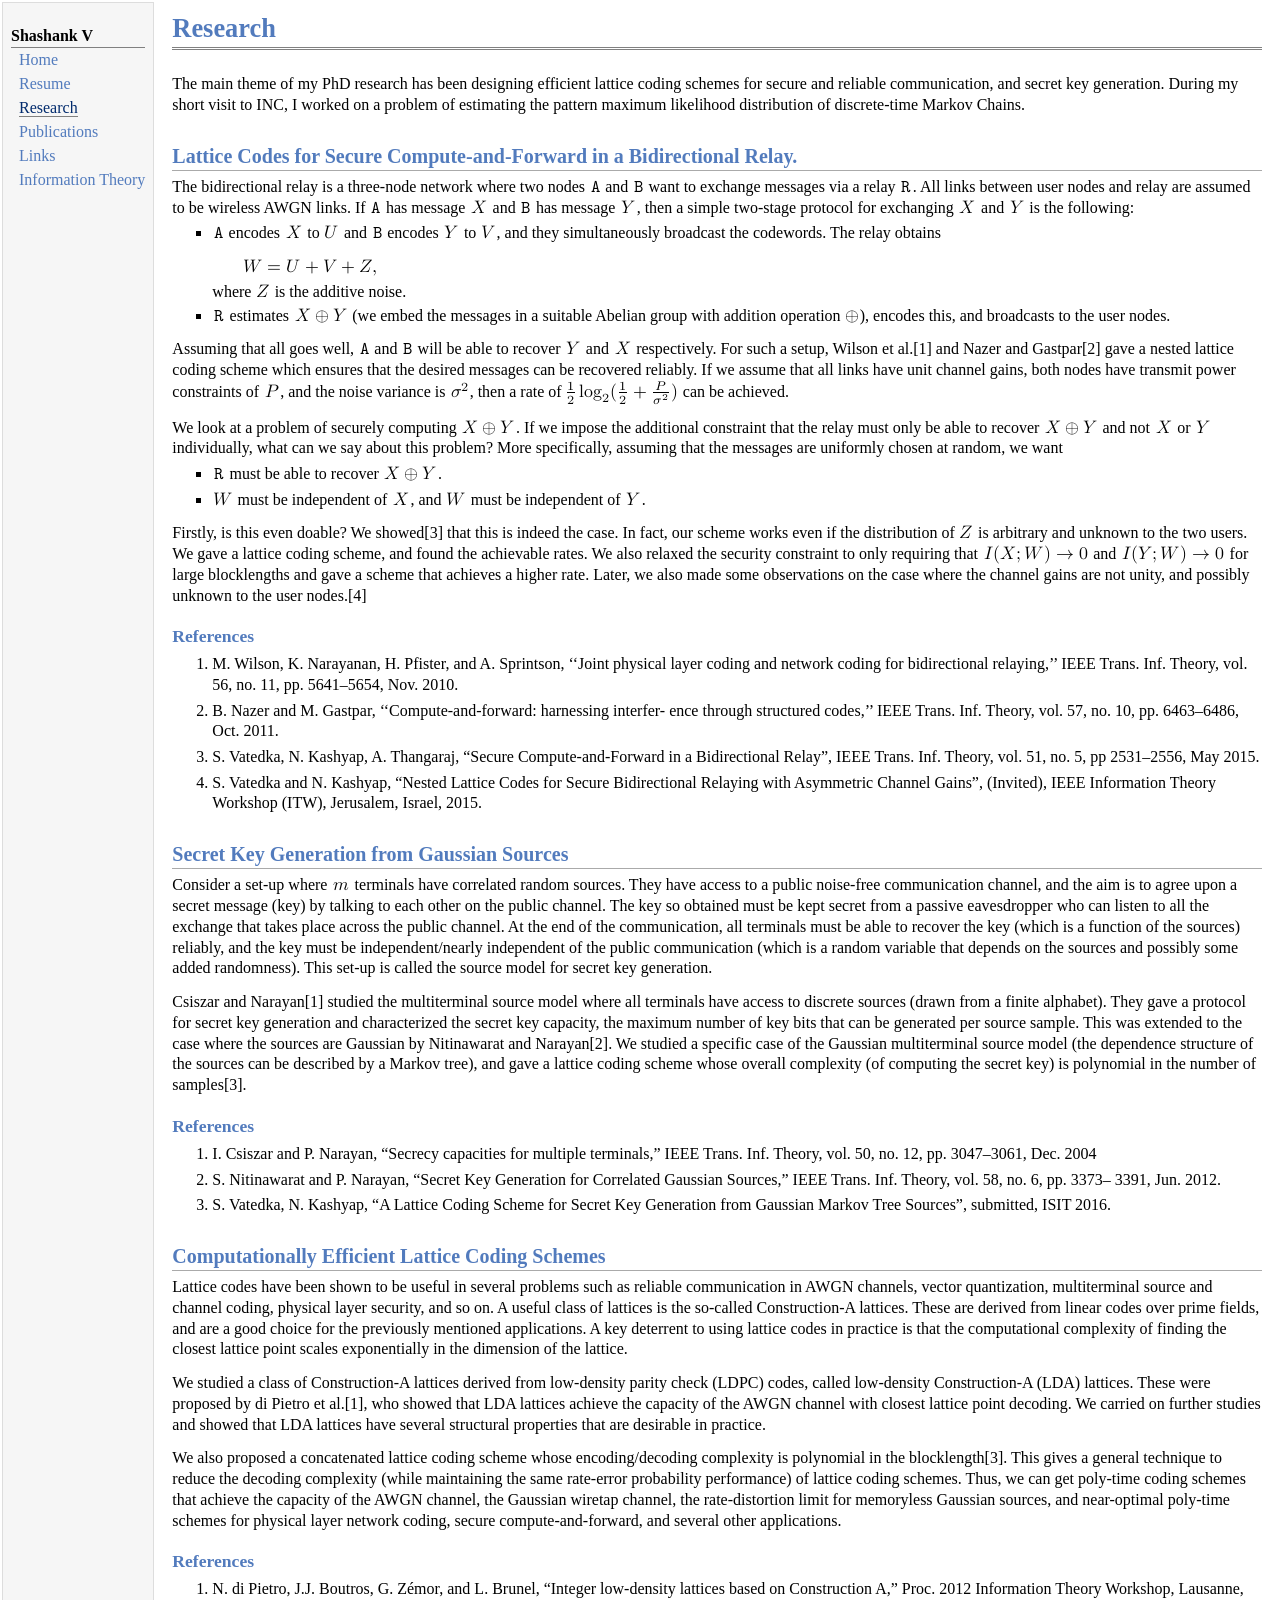
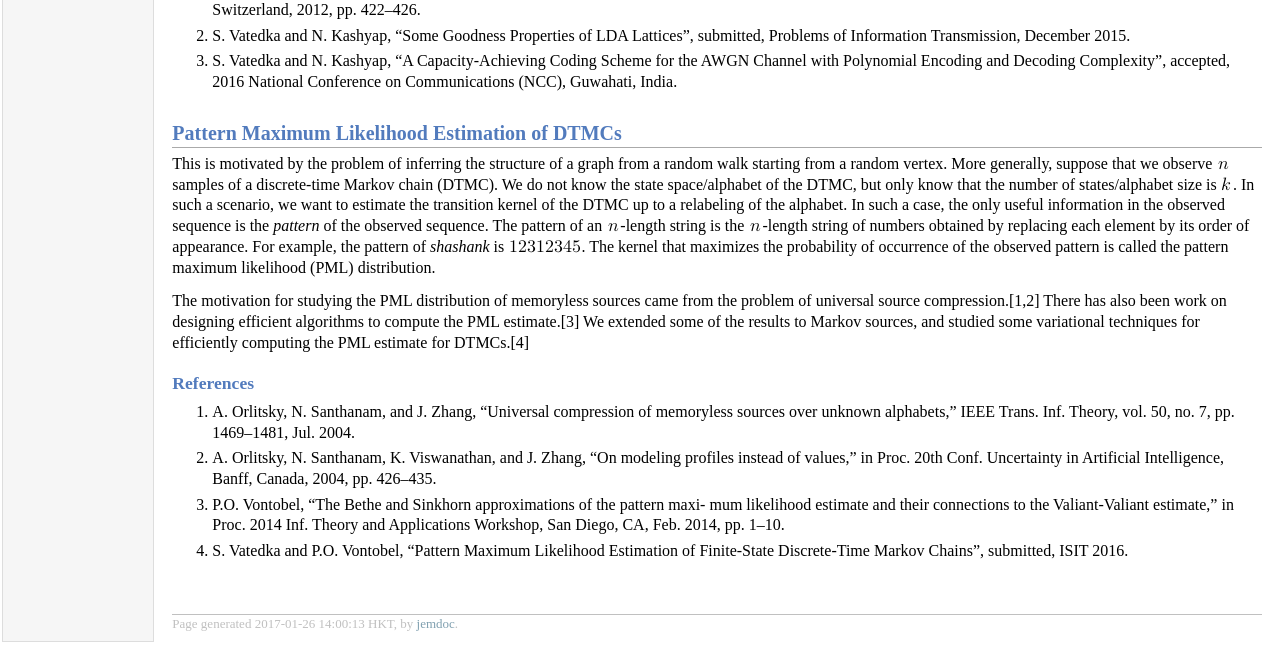
<file: research.html>
<!DOCTYPE html PUBLIC "-//W3C//DTD XHTML 1.1//EN"
  "http://www.w3.org/TR/xhtml11/DTD/xhtml11.dtd">
<html xmlns="http://www.w3.org/1999/xhtml" xml:lang="en">
<head>
<meta name="generator" content="jemdoc, see http://jemdoc.jaboc.net/" />
<meta http-equiv="Content-Type" content="text/html;charset=utf-8" />
<link rel="stylesheet" href="jemdoc.css" type="text/css" />
<title>Research</title>
</head>
<body>
<table summary="Table for page layout." id="tlayout">
<tr valign="top">
<td id="layout-menu">
<div class="menu-category">Shashank V</div>
<div class="menu-item"><a href="home.html">Home</a></div>
<div class="menu-item"><a href="resume.html">Resume</a></div>
<div class="menu-item"><a href="research.html" class="current">Research</a></div>
<div class="menu-item"><a href="publications.html">Publications</a></div>
<div class="menu-item"><a href="links.html">Links</a></div>
<div class="menu-item"><a href="IT.html">Information&nbsp;Theory</a></div>
</td>
<td id="layout-content">
<div id="toptitle">
<h1>Research</h1>
</div>
<p>The main theme of my PhD research has been designing efficient lattice coding schemes for secure and reliable communication, and secret key generation. During my short visit to INC, I worked on a problem of estimating the pattern maximum likelihood distribution of discrete-time Markov Chains.</p>
<h2>Lattice Codes for Secure Compute-and-Forward in a Bidirectional Relay.</h2>
<p>The bidirectional relay is a three-node network where two nodes <img class="eq" src="eqs/2581867003650528073-130.png" alt="mathtt{A}" style="vertical-align: -0px" /> and <img class="eq" src="eqs/2581867003649527948-130.png" alt="mathtt{B}" style="vertical-align: -0px" /> want to exchange messages via a relay <img class="eq" src="eqs/2581867003665528156-130.png" alt="mathtt{R}" style="vertical-align: -1px" />. All links between user nodes and relay are assumed to be wireless AWGN links. If <img class="eq" src="eqs/2581867003650528073-130.png" alt="mathtt{A}" style="vertical-align: -0px" /> has message <img class="eq" src="eqs/11264033881-130.png" alt="X" style="vertical-align: -0px" /> and <img class="eq" src="eqs/2581867003649527948-130.png" alt="mathtt{B}" style="vertical-align: -0px" /> has message <img class="eq" src="eqs/11392034264-130.png" alt="Y" style="vertical-align: -0px" />, then a simple two-stage protocol for exchanging <img class="eq" src="eqs/11264033881-130.png" alt="X" style="vertical-align: -0px" /> and <img class="eq" src="eqs/11392034264-130.png" alt="Y" style="vertical-align: -0px" /> is the following:</p>
<ul>
<li><p><img class="eq" src="eqs/2581867003650528073-130.png" alt="mathtt{A}" style="vertical-align: -0px" /> encodes <img class="eq" src="eqs/11264033881-130.png" alt="X" style="vertical-align: -0px" /> to <img class="eq" src="eqs/10880032724-130.png" alt="U" style="vertical-align: -1px" /> and <img class="eq" src="eqs/2581867003649527948-130.png" alt="mathtt{B}" style="vertical-align: -0px" /> encodes <img class="eq" src="eqs/11392034264-130.png" alt="Y" style="vertical-align: -0px" /> to <img class="eq" src="eqs/11008033111-130.png" alt="V" style="vertical-align: -1px" />, and they simultaneously broadcast the codewords. The relay obtains
<div class="eqwl"><img class="eqwl" src="eqs/8422440793963003411-130.png" alt=" W=U+V+Z, " />
<br /></div> where <img class="eq" src="eqs/11520034651-130.png" alt="Z" style="vertical-align: -0px" /> is the additive noise.</p>
</li>
<li><p><img class="eq" src="eqs/2581867003665528156-130.png" alt="mathtt{R}" style="vertical-align: -1px" /> estimates <img class="eq" src="eqs/7668878543051196482-130.png" alt="Xoplus  Y" style="vertical-align: -2px" /> (we embed the messages in a suitable Abelian group with addition operation <img class="eq" src="eqs/422321097324224970-130.png" alt="oplus " style="vertical-align: -2px" />), encodes this, and broadcasts to the user nodes.</p>
</li>
</ul>
<p>Assuming that all goes well, <img class="eq" src="eqs/2581867003650528073-130.png" alt="mathtt{A}" style="vertical-align: -0px" /> and <img class="eq" src="eqs/2581867003649527948-130.png" alt="mathtt{B}" style="vertical-align: -0px" /> will be able to recover <img class="eq" src="eqs/11392034264-130.png" alt="Y" style="vertical-align: -0px" /> and <img class="eq" src="eqs/11264033881-130.png" alt="X" style="vertical-align: -0px" /> respectively. For such a setup, Wilson et al.[1] and Nazer and Gastpar[2] gave a nested lattice coding scheme which ensures that the desired messages can be recovered reliably. If we assume that all links have unit channel gains, both nodes have transmit power constraints of <img class="eq" src="eqs/10240030801-130.png" alt="P" style="vertical-align: -0px" />,  and the noise variance is <img class="eq" src="eqs/1833092850354643519-130.png" alt="sigma^2" style="vertical-align: -1px" />, then a rate of <img class="eq" src="eqs/5830780219916873740-130.png" alt="frac{1}{2}log_2 ( frac{1}{2}+frac{P}{sigma^2} )" style="vertical-align: -8px" /> can be achieved.</p>
<p>We look at a problem of securely computing <img class="eq" src="eqs/3165385478250242328-130.png" alt="X oplus Y" style="vertical-align: -2px" />.
If we impose the additional constraint that the relay must only be able to recover <img class="eq" src="eqs/7668878543051196482-130.png" alt="Xoplus  Y" style="vertical-align: -2px" /> and not <img class="eq" src="eqs/11264033881-130.png" alt="X" style="vertical-align: -0px" /> or <img class="eq" src="eqs/11392034264-130.png" alt="Y" style="vertical-align: -0px" /> individually, what can we say about this problem?  More specifically, assuming that the messages are uniformly chosen at random, we want</p>
<ul>
<li><p><img class="eq" src="eqs/2581867003665528156-130.png" alt="mathtt{R}" style="vertical-align: -1px" /> must be able to recover <img class="eq" src="eqs/7668878543051196482-130.png" alt="Xoplus  Y" style="vertical-align: -2px" />.</p>
</li>
<li><p><img class="eq" src="eqs/11136033494-130.png" alt="W" style="vertical-align: -1px" /> must be independent of <img class="eq" src="eqs/11264033881-130.png" alt="X" style="vertical-align: -0px" />, and <img class="eq" src="eqs/11136033494-130.png" alt="W" style="vertical-align: -1px" /> must be independent of <img class="eq" src="eqs/11392034264-130.png" alt="Y" style="vertical-align: -0px" />.</p>
</li>
</ul>
<p>Firstly, is this even doable? We showed[3] that this is indeed the case. In fact, our scheme works even if the distribution of <img class="eq" src="eqs/11520034651-130.png" alt="Z" style="vertical-align: -0px" /> is arbitrary and unknown to the two users. We gave a lattice coding scheme, and found the achievable rates. We also relaxed the security constraint to only requiring that <img class="eq" src="eqs/4022493335624486960-130.png" alt="I(X;W)to 0" style="vertical-align: -5px" /> and <img class="eq" src="eqs/1811994015739426333-130.png" alt="I(Y;W)to 0" style="vertical-align: -5px" /> for large blocklengths and gave a scheme that achieves a higher rate. Later, we also made some observations on the case where the channel gains are not unity, and possibly unknown to the user nodes.[4] </p>
<h3>References</h3>
<ol>
<li><p>M. Wilson, K. Narayanan, H. Pfister, and A. Sprintson, &lsquo;&lsquo;Joint physical
layer coding and network coding for bidirectional relaying,&rsquo;&rsquo; IEEE Trans.
Inf. Theory, vol. 56, no. 11, pp. 5641&ndash;5654, Nov. 2010.</p>
</li>
<li><p>B. Nazer and M. Gastpar, &lsquo;&lsquo;Compute-and-forward: harnessing interfer-
ence through structured codes,&rsquo;&rsquo; IEEE Trans. Inf. Theory, vol. 57, no.
10, pp. 6463&ndash;6486, Oct. 2011.</p>
</li>
<li><p>S. Vatedka, N. Kashyap, A. Thangaraj, &ldquo;Secure Compute-and-Forward in a Bidirectional Relay&rdquo;,  IEEE Trans. Inf. Theory, vol. 51, no. 5, pp 2531&ndash;2556, May 2015.</p>
</li>
<li><p>S. Vatedka and N. Kashyap, &ldquo;Nested Lattice Codes for Secure Bidirectional Relaying with Asymmetric Channel Gains&rdquo;, (Invited), IEEE Information Theory Workshop (ITW), Jerusalem, Israel, 2015. </p>
</li>
</ol>
<h2>Secret Key Generation from Gaussian Sources</h2>
<p>Consider a set-up where <img class="eq" src="eqs/13952041964-130.png" alt="m" style="vertical-align: -1px" /> terminals have correlated random sources. They have access to a public noise-free communication channel, and the aim is to agree upon a secret message (key) by talking to each other on the public channel. The key so obtained must be kept secret from a passive eavesdropper who can listen to all the exchange that takes place across the public channel. At the end of the communication, all terminals must be able to recover the key (which is a function of the sources) reliably, and the key must be independent/nearly independent of the public communication (which is a random variable that depends on the sources and possibly some added randomness).
This set-up is called the source model for secret key generation.</p>
<p>Csiszar and Narayan[1] studied the multiterminal source model where all terminals have access to discrete sources (drawn from a finite alphabet).
They gave a protocol for secret key generation and characterized the secret key capacity, the maximum number of key bits that can be generated per source sample. This was extended to the case where the sources are Gaussian by Nitinawarat and Narayan[2]. 
We studied a specific case of the Gaussian multiterminal source model (the dependence structure of the sources can be described by a Markov tree), and gave a lattice coding scheme whose overall complexity (of computing the secret key) is polynomial in the number of samples[3].</p>
<h3>References</h3>
<ol>
<li><p>I. Csiszar and P. Narayan, &ldquo;Secrecy capacities for multiple terminals,&rdquo;
IEEE Trans. Inf. Theory, vol. 50, no. 12, pp. 3047–3061, Dec. 2004</p>
</li>
<li><p>S. Nitinawarat and P. Narayan, &ldquo;Secret Key Generation for Correlated
Gaussian Sources,&rdquo; IEEE Trans. Inf. Theory, vol. 58, no. 6, pp. 3373–
3391, Jun. 2012.</p>
</li>
<li><p>S. Vatedka, N. Kashyap, &ldquo;A Lattice Coding Scheme for Secret Key Generation from Gaussian Markov Tree Sources&rdquo;, submitted, ISIT 2016.</p>
</li>
</ol>
<h2>Computationally Efficient Lattice Coding Schemes</h2>
<p>Lattice codes have been shown to be useful in several problems such as reliable communication in AWGN channels, vector quantization,  multiterminal source and channel coding, physical layer security, and so on.
A useful class of lattices is the so-called Construction-A lattices. These are derived from linear codes over prime fields, and are a good choice for the previously mentioned applications.
A key deterrent to using lattice codes in practice is that the computational complexity of finding the closest lattice point scales exponentially in the dimension of the lattice. </p>
<p>We studied a class of Construction-A lattices derived from low-density parity check (LDPC) codes, called low-density Construction-A (LDA) lattices.
These were proposed by di Pietro et al.[1], who showed that LDA lattices achieve the capacity of the AWGN channel with closest lattice point decoding. We carried on further studies and showed that LDA lattices have several structural properties that are desirable in practice.</p>
<p>We also proposed a concatenated lattice coding scheme whose encoding/decoding complexity is polynomial in the blocklength[3]. This gives a general technique to reduce the decoding complexity (while maintaining the same rate-error probability performance) of lattice coding schemes. Thus, we can get poly-time coding schemes that achieve the capacity of the AWGN channel, the Gaussian wiretap channel, the rate-distortion limit for memoryless Gaussian sources, and near-optimal poly-time schemes for physical layer network coding, secure compute-and-forward, and several other applications. </p>
<h3>References</h3>
<ol>
<li><p>N. di Pietro, J.J. Boutros, G. Zémor, and L. Brunel, “Integer low-density lattices based on Construction
A,” Proc. 2012 Information Theory Workshop, Lausanne, Switzerland, 2012, pp. 422–426.</p>
</li>
<li><p>S. Vatedka and N. Kashyap, &ldquo;Some Goodness Properties of LDA Lattices&rdquo;, submitted, Problems of Information Transmission, December 2015.</p>
</li>
<li><p>S. Vatedka and N. Kashyap, &ldquo;A Capacity-Achieving Coding Scheme for the AWGN Channel with Polynomial Encoding and Decoding Complexity&rdquo;, accepted, 2016 National Conference on Communications (NCC), Guwahati, India. </p>
</li>
</ol>
<h2>Pattern Maximum Likelihood Estimation of DTMCs</h2>
<p>This is motivated by the problem of inferring the structure of a graph from a random walk starting from a random vertex. More generally, suppose that we observe <img class="eq" src="eqs/14080042351-130.png" alt="n" style="vertical-align: -1px" /> samples of a discrete-time Markov chain (DTMC). We do not know the state space/alphabet of the DTMC, but only know that the number of states/alphabet size is <img class="eq" src="eqs/13696041194-130.png" alt="k" style="vertical-align: -1px" />. In such a scenario, we want to estimate the transition kernel of the DTMC up to a relabeling of the alphabet. In such a case, the only useful information in the observed sequence is the <i>pattern</i> of the observed sequence. The pattern of an <img class="eq" src="eqs/14080042351-130.png" alt="n" style="vertical-align: -1px" />-length string is the <img class="eq" src="eqs/14080042351-130.png" alt="n" style="vertical-align: -1px" />-length string of numbers obtained by replacing each element by its order of appearance. For example, the pattern of <i>shashank</i> is <img class="eq" src="eqs/299848133140517887-130.png" alt="12312345" style="vertical-align: -1px" />. The kernel that maximizes the probability of occurrence of the observed pattern is called the pattern maximum likelihood (PML) distribution.</p>
<p>The motivation for studying the PML distribution of memoryless sources came from the problem of universal source compression.[1,2]  There has also been work on designing efficient algorithms to compute the PML estimate.[3] We extended some of the results to Markov sources, and studied some variational techniques for efficiently computing the PML estimate for DTMCs.[4] </p>
<h3>References</h3>
<ol>
<li><p>A. Orlitsky, N. Santhanam, and J. Zhang, “Universal compression of
memoryless sources over unknown alphabets,” IEEE Trans. Inf. Theory,
vol. 50, no. 7, pp. 1469–1481, Jul. 2004.</p>
</li>
<li><p>A. Orlitsky, N. Santhanam, K. Viswanathan, and J. Zhang, “On modeling
profiles instead of values,” in Proc. 20th Conf. Uncertainty in Artificial
Intelligence, Banff, Canada, 2004, pp. 426–435.</p>
</li>
<li><p>P.O. Vontobel, “The Bethe and Sinkhorn approximations of the pattern maxi-
mum likelihood estimate and their connections to the Valiant-Valiant
estimate,” in Proc. 2014 Inf. Theory and Applications Workshop, San
Diego, CA, Feb. 2014, pp. 1–10.</p>
</li>
<li><p>S. Vatedka and P.O. Vontobel, &ldquo;Pattern Maximum Likelihood Estimation of Finite-State Discrete-Time Markov Chains&rdquo;, submitted, ISIT 2016. </p>
</li>
</ol>
<div id="footer">
<div id="footer-text">
Page generated 2017-01-26 14:00:13 HKT, by <a href="http://jemdoc.jaboc.net/">jemdoc</a>.
</div>
</div>
</td>
</tr>
</table>
</body>
</html>
</file>
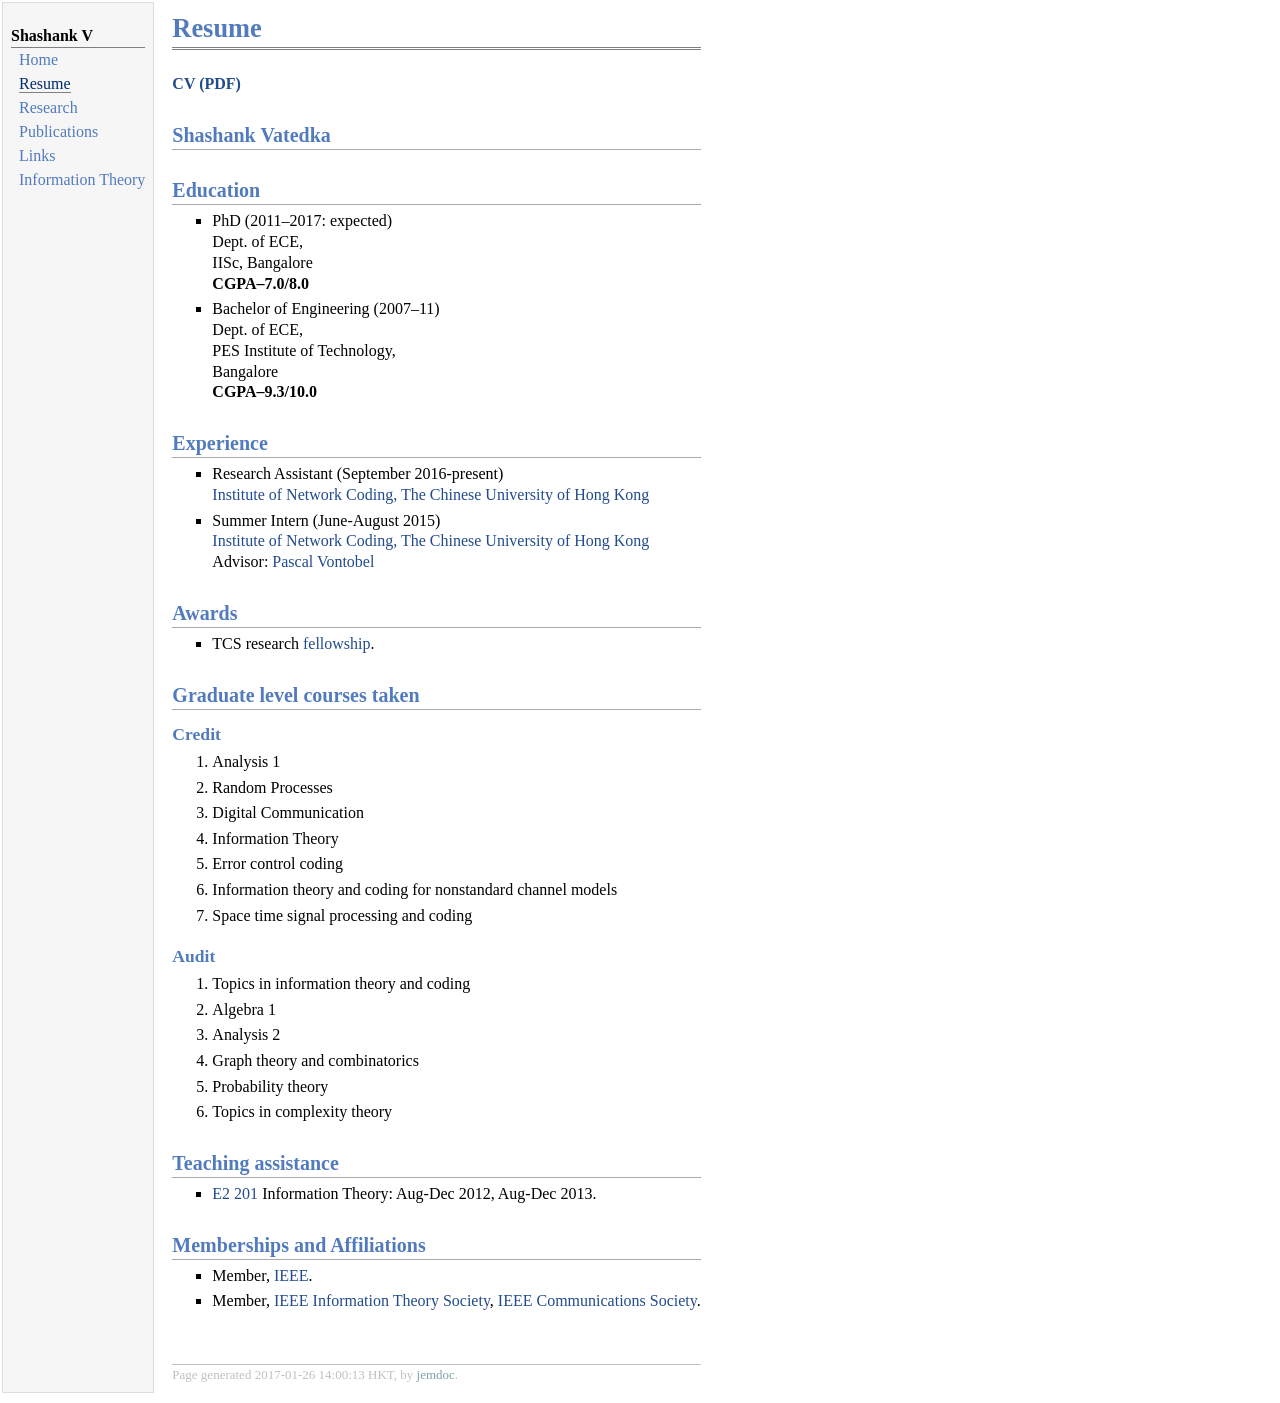
<file: resume.html>
<!DOCTYPE html PUBLIC "-//W3C//DTD XHTML 1.1//EN"
  "http://www.w3.org/TR/xhtml11/DTD/xhtml11.dtd">
<html xmlns="http://www.w3.org/1999/xhtml" xml:lang="en">
<head>
<meta name="generator" content="jemdoc, see http://jemdoc.jaboc.net/" />
<meta http-equiv="Content-Type" content="text/html;charset=utf-8" />
<link rel="stylesheet" href="jemdoc.css" type="text/css" />
<title>Resume</title>
</head>
<body>
<table summary="Table for page layout." id="tlayout">
<tr valign="top">
<td id="layout-menu">
<div class="menu-category">Shashank V</div>
<div class="menu-item"><a href="home.html">Home</a></div>
<div class="menu-item"><a href="resume.html" class="current">Resume</a></div>
<div class="menu-item"><a href="research.html">Research</a></div>
<div class="menu-item"><a href="publications.html">Publications</a></div>
<div class="menu-item"><a href="links.html">Links</a></div>
<div class="menu-item"><a href="IT.html">Information&nbsp;Theory</a></div>
</td>
<td id="layout-content">
<div id="toptitle">
<h1>Resume</h1>
</div>
<p><b><a href="Shashank_cv.pdf">CV (PDF)</a></b></p>
<h2>Shashank Vatedka</h2>
<h2>Education</h2>
<ul>
<li><p>PhD (2011&ndash;2017: expected)<br /> Dept. of ECE,<br /> IISc, Bangalore<br /> <b>CGPA&ndash;7.0/8.0</b></p>
</li>
<li><p>Bachelor of Engineering (2007&ndash;11)<br /> Dept. of ECE,<br /> PES Institute of Technology,<br /> Bangalore<br /> <b>CGPA&ndash;9.3/10.0</b></p>
</li>
</ul>
<h2>Experience</h2>
<ul>
<li><p>Research Assistant (September 2016-present)<br /> <a href="http://www.inc.cuhk.edu.hk/">Institute of Network Coding, The Chinese University of Hong Kong</a></p>
</li>
<li><p>Summer Intern (June-August 2015)<br /> <a href="http://www.inc.cuhk.edu.hk/">Institute of Network Coding, The Chinese University of Hong Kong</a><br /> Advisor: <a href="https://sites.google.com/site/pascalvontobel/">Pascal Vontobel</a></p>
</li>
</ul>
<h2>Awards</h2>
<ul>
<li><p>TCS research <a href="http://www.tcs.com/about/tcs_difference/innovation/network/Pages/TCS_Research_Fellowship_Scheme.aspx">fellowship</a>.</p>
</li>
</ul>
<h2>Graduate level courses taken</h2>
<h3>Credit</h3>
<ol>
<li><p>Analysis 1</p>
</li>
<li><p>Random Processes</p>
</li>
<li><p>Digital Communication</p>
</li>
<li><p>Information Theory</p>
</li>
<li><p>Error control coding</p>
</li>
<li><p>Information theory and coding for nonstandard channel models</p>
</li>
<li><p>Space time signal processing and coding</p>
</li>
</ol>
<h3>Audit</h3>
<ol>
<li><p>Topics in information theory and coding</p>
</li>
<li><p>Algebra 1</p>
</li>
<li><p>Analysis 2</p>
</li>
<li><p>Graph theory and combinatorics</p>
</li>
<li><p>Probability theory</p>
</li>
<li><p>Topics in complexity theory</p>
</li>
</ol>
<h2>Teaching assistance</h2>
<ul>
<li><p><a href="http://www.ece.iisc.ernet.in/~nkashyap/E2_201/index.html">E2 201</a> Information Theory: Aug-Dec 2012, Aug-Dec 2013.</p>
</li>
</ul>
<h2>Memberships and Affiliations</h2>
<ul>
<li><p>Member, <a href="http://www.ieee.org/">IEEE</a>.</p>
</li>
<li><p>Member, <a href="http://www.itsoc.org/">IEEE Information Theory Society</a>, <a href="http://www.comsoc.org/">IEEE Communications Society</a>.</p>
</li>
</ul>
<div id="footer">
<div id="footer-text">
Page generated 2017-01-26 14:00:13 HKT, by <a href="http://jemdoc.jaboc.net/">jemdoc</a>.
</div>
</div>
</td>
</tr>
</table>
</body>
</html>
</file>
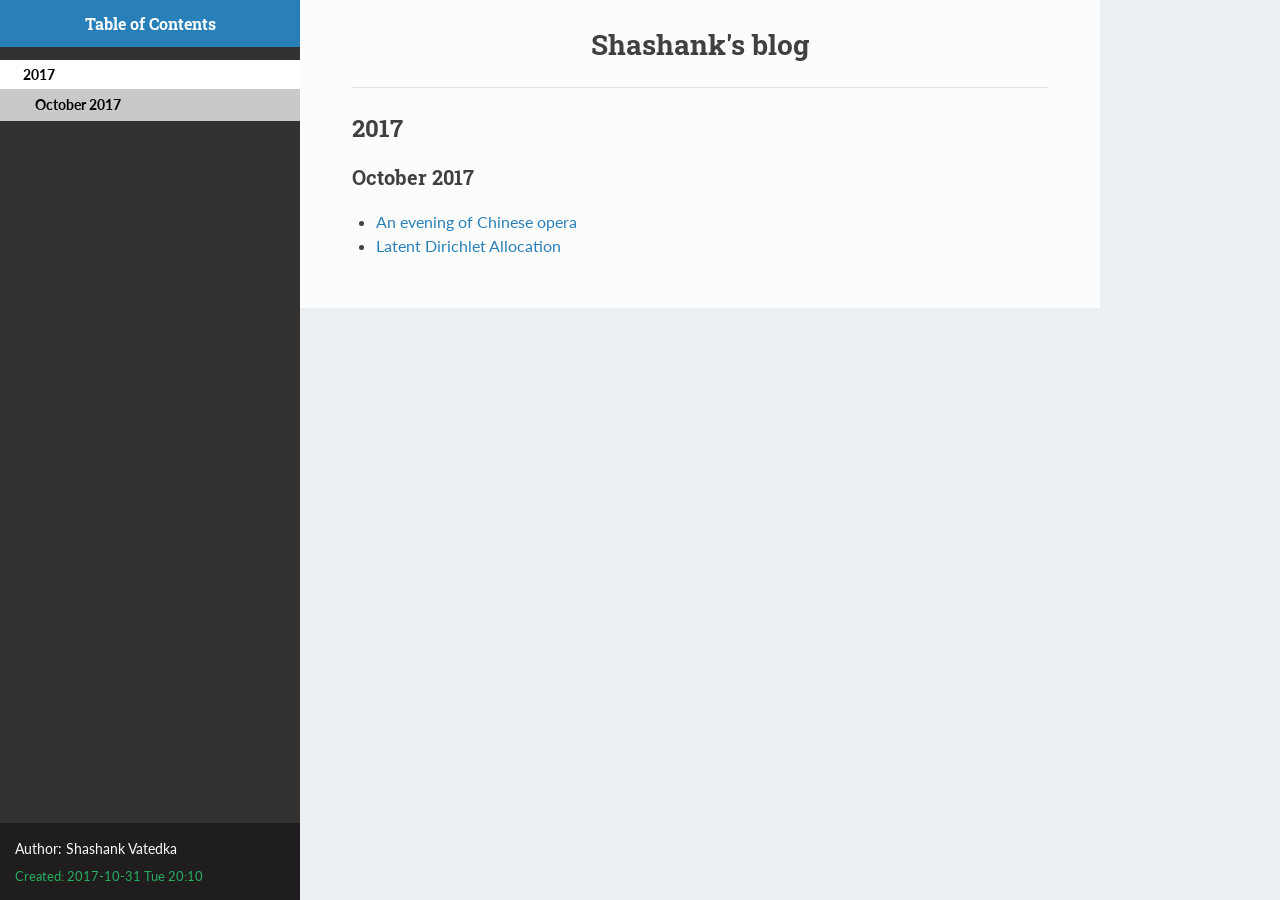
<file: blog/blog_index.html>
<?xml version="1.0" encoding="utf-8"?>
<!DOCTYPE html PUBLIC "-//W3C//DTD XHTML 1.0 Strict//EN"
"http://www.w3.org/TR/xhtml1/DTD/xhtml1-strict.dtd">
<html xmlns="http://www.w3.org/1999/xhtml" lang="en" xml:lang="en">
<head>
<!-- 2017-10-31 Tue 20:10 -->
<meta  http-equiv="Content-Type" content="text/html;charset=utf-8" />
<meta  name="viewport" content="width=device-width, initial-scale=1" />
<title>Shashank's blog</title>
<meta  name="generator" content="Org-mode" />
<meta  name="author" content="Shashank Vatedka" />
<style type="text/css">
 <!--/*--><![CDATA[/*><!--*/
  .title  { text-align: center;
             margin-bottom: .2em; }
  .subtitle { text-align: center;
              font-size: medium;
              font-weight: bold;
              margin-top:0; }
  .todo   { font-family: monospace; color: red; }
  .done   { font-family: monospace; color: green; }
  .priority { font-family: monospace; color: orange; }
  .tag    { background-color: #eee; font-family: monospace;
            padding: 2px; font-size: 80%; font-weight: normal; }
  .timestamp { color: #bebebe; }
  .timestamp-kwd { color: #5f9ea0; }
  .org-right  { margin-left: auto; margin-right: 0px;  text-align: right; }
  .org-left   { margin-left: 0px;  margin-right: auto; text-align: left; }
  .org-center { margin-left: auto; margin-right: auto; text-align: center; }
  .underline { text-decoration: underline; }
  #postamble p, #preamble p { font-size: 90%; margin: .2em; }
  p.verse { margin-left: 3%; }
  pre {
    border: 1px solid #ccc;
    box-shadow: 3px 3px 3px #eee;
    padding: 8pt;
    font-family: monospace;
    overflow: auto;
    margin: 1.2em;
  }
  pre.src {
    position: relative;
    overflow: visible;
    padding-top: 1.2em;
  }
  pre.src:before {
    display: none;
    position: absolute;
    background-color: white;
    top: -10px;
    right: 10px;
    padding: 3px;
    border: 1px solid black;
  }
  pre.src:hover:before { display: inline;}
  pre.src-sh:before    { content: 'sh'; }
  pre.src-bash:before  { content: 'sh'; }
  pre.src-emacs-lisp:before { content: 'Emacs Lisp'; }
  pre.src-R:before     { content: 'R'; }
  pre.src-perl:before  { content: 'Perl'; }
  pre.src-java:before  { content: 'Java'; }
  pre.src-sql:before   { content: 'SQL'; }

  table { border-collapse:collapse; }
  caption.t-above { caption-side: top; }
  caption.t-bottom { caption-side: bottom; }
  td, th { vertical-align:top;  }
  th.org-right  { text-align: center;  }
  th.org-left   { text-align: center;   }
  th.org-center { text-align: center; }
  td.org-right  { text-align: right;  }
  td.org-left   { text-align: left;   }
  td.org-center { text-align: center; }
  dt { font-weight: bold; }
  .footpara { display: inline; }
  .footdef  { margin-bottom: 1em; }
  .figure { padding: 1em; }
  .figure p { text-align: center; }
  .inlinetask {
    padding: 10px;
    border: 2px solid gray;
    margin: 10px;
    background: #ffffcc;
  }
  #org-div-home-and-up
   { text-align: right; font-size: 70%; white-space: nowrap; }
  textarea { overflow-x: auto; }
  .linenr { font-size: smaller }
  .code-highlighted { background-color: #ffff00; }
  .org-info-js_info-navigation { border-style: none; }
  #org-info-js_console-label
    { font-size: 10px; font-weight: bold; white-space: nowrap; }
  .org-info-js_search-highlight
    { background-color: #ffff00; color: #000000; font-weight: bold; }
  /*]]>*/-->
</style>
<link rel="stylesheet" type="text/css" href="styles/readtheorg/css/htmlize.css"/>
<link rel="stylesheet" type="text/css" href="styles/readtheorg/css/readtheorg.css"/>
<script src="https://ajax.googleapis.com/ajax/libs/jquery/2.1.3/jquery.min.js"></script>
<script src="https://maxcdn.bootstrapcdn.com/bootstrap/3.3.4/js/bootstrap.min.js"></script>
<script type="text/javascript" src="styles/lib/js/jquery.stickytableheaders.min.js"></script>
<script type="text/javascript" src="styles/readtheorg/js/readtheorg.js"></script>
<script type="text/javascript">
/*
@licstart  The following is the entire license notice for the
JavaScript code in this tag.

Copyright (C) 2012-2013 Free Software Foundation, Inc.

The JavaScript code in this tag is free software: you can
redistribute it and/or modify it under the terms of the GNU
General Public License (GNU GPL) as published by the Free Software
Foundation, either version 3 of the License, or (at your option)
any later version.  The code is distributed WITHOUT ANY WARRANTY;
without even the implied warranty of MERCHANTABILITY or FITNESS
FOR A PARTICULAR PURPOSE.  See the GNU GPL for more details.

As additional permission under GNU GPL version 3 section 7, you
may distribute non-source (e.g., minimized or compacted) forms of
that code without the copy of the GNU GPL normally required by
section 4, provided you include this license notice and a URL
through which recipients can access the Corresponding Source.


@licend  The above is the entire license notice
for the JavaScript code in this tag.
*/
<!--/*--><![CDATA[/*><!--*/
 function CodeHighlightOn(elem, id)
 {
   var target = document.getElementById(id);
   if(null != target) {
     elem.cacheClassElem = elem.className;
     elem.cacheClassTarget = target.className;
     target.className = "code-highlighted";
     elem.className   = "code-highlighted";
   }
 }
 function CodeHighlightOff(elem, id)
 {
   var target = document.getElementById(id);
   if(elem.cacheClassElem)
     elem.className = elem.cacheClassElem;
   if(elem.cacheClassTarget)
     target.className = elem.cacheClassTarget;
 }
/*]]>*///-->
</script>
</head>
<body>
<div id="content">
<h1 class="title">Shashank's blog</h1>
<div id="table-of-contents">
<h2>Table of Contents</h2>
<div id="text-table-of-contents">
<ul>
<li><a href="#orgheadline2">2017</a>
<ul>
<li><a href="#orgheadline1">October 2017</a></li>
</ul>
</li>
</ul>
</div>
</div>
<hr  />

<div id="outline-container-orgheadline2" class="outline-2">
<h2 id="orgheadline2">2017</h2>
<div class="outline-text-2" id="text-orgheadline2">
</div><div id="outline-container-orgheadline1" class="outline-3">
<h3 id="orgheadline1">October 2017</h3>
<div class="outline-text-3" id="text-orgheadline1">
<ul class="org-ul">
<li><a href="./2017/2017-10-29-Opera.html">An evening of Chinese opera</a></li>
<li><a href="./2017/2017-10-17-LDA.html">Latent Dirichlet Allocation</a></li>
</ul>
</div>
</div>
</div>
</div>
<div id="postamble" class="status">
<p class="author">Author: Shashank Vatedka</p>
<p class="date">Created: 2017-10-31 Tue 20:10</p>
<p class="validation"><a href="http://validator.w3.org/check?uri=referer">Validate</a></p>
</div>
</body>
</html>
</file>
<file: styles/bigblow/css/htmlize.css>
.org-bold { /* bold */ font-weight: bold; }
.org-bold-italic { /* bold-italic */ font-weight: bold; font-style: italic; }
.org-buffer-menu-buffer { /* buffer-menu-buffer */ font-weight: bold; }
.org-builtin { /* font-lock-builtin-face */ color: #7a378b; }
.org-button { /* button */ text-decoration: underline; }
.org-calendar-today { /* calendar-today */ text-decoration: underline; }
.org-change-log-acknowledgement { /* change-log-acknowledgement */ color: #b22222; }
.org-change-log-conditionals { /* change-log-conditionals */ color: #a0522d; }
.org-change-log-date { /* change-log-date */ color: #8b2252; }
.org-change-log-email { /* change-log-email */ color: #a0522d; }
.org-change-log-file { /* change-log-file */ color: #0000ff; }
.org-change-log-function { /* change-log-function */ color: #a0522d; }
.org-change-log-list { /* change-log-list */ color: #a020f0; }
.org-change-log-name { /* change-log-name */ color: #008b8b; }
.org-comint-highlight-input { /* comint-highlight-input */ font-weight: bold; }
.org-comint-highlight-prompt { /* comint-highlight-prompt */ color: #00008b; }
.org-comment { /* font-lock-comment-face */ color: #b22222; }
.org-comment-delimiter { /* font-lock-comment-delimiter-face */ color: #b22222; }
.org-completions-annotations { /* completions-annotations */ font-style: italic; }
.org-completions-common-part { /* completions-common-part */ color: #000000; background-color: #ffffff; }
.org-completions-first-difference { /* completions-first-difference */ font-weight: bold; }
.org-constant { /* font-lock-constant-face */ color: #008b8b; }
.org-diary { /* diary */ color: #ff0000; }
.org-diff-context { /* diff-context */ color: #7f7f7f; }
.org-diff-file-header { /* diff-file-header */ background-color: #b3b3b3; font-weight: bold; }
.org-diff-function { /* diff-function */ background-color: #cccccc; }
.org-diff-header { /* diff-header */ background-color: #cccccc; }
.org-diff-hunk-header { /* diff-hunk-header */ background-color: #cccccc; }
.org-diff-index { /* diff-index */ background-color: #b3b3b3; font-weight: bold; }
.org-diff-nonexistent { /* diff-nonexistent */ background-color: #b3b3b3; font-weight: bold; }
.org-diff-refine-change { /* diff-refine-change */ background-color: #d9d9d9; }
.org-dired-directory { /* dired-directory */ color: #0000ff; }
.org-dired-flagged { /* dired-flagged */ color: #ff0000; font-weight: bold; }
.org-dired-header { /* dired-header */ color: #228b22; }
.org-dired-ignored { /* dired-ignored */ color: #7f7f7f; }
.org-dired-mark { /* dired-mark */ color: #008b8b; }
.org-dired-marked { /* dired-marked */ color: #ff0000; font-weight: bold; }
.org-dired-perm-write { /* dired-perm-write */ color: #b22222; }
.org-dired-symlink { /* dired-symlink */ color: #a020f0; }
.org-dired-warning { /* dired-warning */ color: #ff0000; font-weight: bold; }
.org-doc { /* font-lock-doc-face */ color: #8b2252; }
.org-escape-glyph { /* escape-glyph */ color: #a52a2a; }
.org-file-name-shadow { /* file-name-shadow */ color: #7f7f7f; }
.org-flyspell-duplicate { /* flyspell-duplicate */ color: #cdad00; font-weight: bold; text-decoration: underline; }
.org-flyspell-incorrect { /* flyspell-incorrect */ color: #ff4500; font-weight: bold; text-decoration: underline; }
.org-fringe { /* fringe */ background-color: #f2f2f2; }
.org-function-name { /* font-lock-function-name-face */ color: #0000ff; }
.org-header-line { /* header-line */ color: #333333; background-color: #e5e5e5; }
.org-help-argument-name { /* help-argument-name */ font-style: italic; }
.org-highlight { /* highlight */ background-color: #b4eeb4; }
.org-holiday { /* holiday */ background-color: #ffc0cb; }
.org-isearch { /* isearch */ color: #b0e2ff; background-color: #cd00cd; }
.org-isearch-fail { /* isearch-fail */ background-color: #ffc1c1; }
.org-italic { /* italic */ font-style: italic; }
.org-keyword { /* font-lock-keyword-face */ color: #a020f0; }
.org-lazy-highlight { /* lazy-highlight */ background-color: #afeeee; }
.org-link { /* link */ color: #0000ff; text-decoration: underline; }
.org-link-visited { /* link-visited */ color: #8b008b; text-decoration: underline; }
.org-log-edit-header { /* log-edit-header */ color: #a020f0; }
.org-log-edit-summary { /* log-edit-summary */ color: #0000ff; }
.org-log-edit-unknown-header { /* log-edit-unknown-header */ color: #b22222; }
.org-match { /* match */ background-color: #ffff00; }
.org-next-error { /* next-error */ background-color: #eedc82; }
.org-nobreak-space { /* nobreak-space */ color: #a52a2a; text-decoration: underline; }
.org-org-archived { /* org-archived */ color: #7f7f7f; }
.org-org-block { /* org-block */ color: #7f7f7f; }
.org-org-block-begin-line { /* org-block-begin-line */ color: #b22222; }
.org-org-block-end-line { /* org-block-end-line */ color: #b22222; }
.org-org-checkbox { /* org-checkbox */ font-weight: bold; }
.org-org-checkbox-statistics-done { /* org-checkbox-statistics-done */ color: #228b22; font-weight: bold; }
.org-org-checkbox-statistics-todo { /* org-checkbox-statistics-todo */ color: #ff0000; font-weight: bold; }
.org-org-clock-overlay { /* org-clock-overlay */ background-color: #ffff00; }
.org-org-code { /* org-code */ color: #7f7f7f; }
.org-org-column { /* org-column */ background-color: #e5e5e5; }
.org-org-column-title { /* org-column-title */ background-color: #e5e5e5; font-weight: bold; text-decoration: underline; }
.org-org-date { /* org-date */ color: #a020f0; text-decoration: underline; }
.org-org-document-info { /* org-document-info */ color: #191970; }
.org-org-document-info-keyword { /* org-document-info-keyword */ color: #7f7f7f; }
.org-org-document-title { /* org-document-title */ color: #191970; font-size: 144%; font-weight: bold; }
.org-org-done { /* org-done */ color: #228b22; font-weight: bold; }
.org-org-drawer { /* org-drawer */ color: #0000ff; }
.org-org-ellipsis { /* org-ellipsis */ color: #b8860b; text-decoration: underline; }
.org-org-footnote { /* org-footnote */ color: #a020f0; text-decoration: underline; }
.org-org-formula { /* org-formula */ color: #b22222; }
.org-org-headline-done { /* org-headline-done */ color: #bc8f8f; }
.org-org-hide { /* org-hide */ color: #ffffff; }
.org-org-latex-and-export-specials { /* org-latex-and-export-specials */ color: #8b4513; }
.org-org-level-1 { /* org-level-1 */ color: #0000ff; }
.org-org-level-2 { /* org-level-2 */ color: #a0522d; }
.org-org-level-3 { /* org-level-3 */ color: #a020f0; }
.org-org-level-4 { /* org-level-4 */ color: #b22222; }
.org-org-level-5 { /* org-level-5 */ color: #228b22; }
.org-org-level-6 { /* org-level-6 */ color: #008b8b; }
.org-org-level-7 { /* org-level-7 */ color: #7a378b; }
.org-org-level-8 { /* org-level-8 */ color: #8b2252; }
.org-org-link { /* org-link */ color: #0000ff; text-decoration: underline; }
.org-org-meta-line { /* org-meta-line */ color: #b22222; }
.org-org-mode-line-clock { /* org-mode-line-clock */ color: #000000; background-color: #bfbfbf; }
.org-org-mode-line-clock-overrun { /* org-mode-line-clock-overrun */ color: #000000; background-color: #ff0000; }
.org-org-quote { /* org-quote */ color: #7f7f7f; }
.org-org-scheduled { /* org-scheduled */ color: #006400; }
.org-org-scheduled-previously { /* org-scheduled-previously */ color: #b22222; }
.org-org-scheduled-today { /* org-scheduled-today */ color: #006400; }
.org-org-sexp-date { /* org-sexp-date */ color: #a020f0; }
.org-org-special-keyword { /* org-special-keyword */ color: #a020f0; }
.org-org-table { /* org-table */ color: #0000ff; }
.org-org-tag { /* org-tag */ font-weight: bold; }
.org-org-target { /* org-target */ text-decoration: underline; }
.org-org-time-grid { /* org-time-grid */ color: #b8860b; }
.org-org-todo { /* org-todo */ color: #ff0000; font-weight: bold; }
.org-org-upcoming-deadline { /* org-upcoming-deadline */ color: #b22222; }
.org-org-verbatim { /* org-verbatim */ color: #7f7f7f; }
.org-org-verse { /* org-verse */ color: #7f7f7f; }
.org-org-warning { /* org-warning */ color: #ff0000; font-weight: bold; }
.org-outline-1 { /* outline-1 */ color: #0000ff; }
.org-outline-2 { /* outline-2 */ color: #a0522d; }
.org-outline-3 { /* outline-3 */ color: #a020f0; }
.org-outline-4 { /* outline-4 */ color: #b22222; }
.org-outline-5 { /* outline-5 */ color: #228b22; }
.org-outline-6 { /* outline-6 */ color: #008b8b; }
.org-outline-7 { /* outline-7 */ color: #7a378b; }
.org-outline-8 { /* outline-8 */ color: #8b2252; }
.org-preprocessor { /* font-lock-preprocessor-face */ color: #7a378b; }
.org-query-replace { /* query-replace */ color: #b0e2ff; background-color: #cd00cd; }
.org-regexp-grouping-backslash { /* font-lock-regexp-grouping-backslash */ font-weight: bold; }
.org-regexp-grouping-construct { /* font-lock-regexp-grouping-construct */ font-weight: bold; }
.org-region { /* region */ background-color: #eedc82; }
.org-secondary-selection { /* secondary-selection */ background-color: #ffff00; }
.org-shadow { /* shadow */ color: #7f7f7f; }
.org-show-paren-match { /* show-paren-match */ background-color: #40e0d0; }
.org-show-paren-mismatch { /* show-paren-mismatch */ color: #ffffff; background-color: #a020f0; }
.org-string { /* font-lock-string-face */ color: #8b2252; }
.org-tool-bar { /* tool-bar */ color: #000000; background-color: #bfbfbf; }
.org-tooltip { /* tooltip */ color: #000000; background-color: #ffffe0; }
.org-trailing-whitespace { /* trailing-whitespace */ background-color: #ff0000; }
.org-type { /* font-lock-type-face */ color: #228b22; }
.org-underline { /* underline */ text-decoration: underline; }
.org-variable-name { /* font-lock-variable-name-face */ color: #a0522d; }
.org-warning { /* font-lock-warning-face */ color: #ff0000; font-weight: bold; }
.org-widget-button { /* widget-button */ font-weight: bold; }
.org-widget-button-pressed { /* widget-button-pressed */ color: #ff0000; }
.org-widget-documentation { /* widget-documentation */ color: #006400; }
.org-widget-field { /* widget-field */ background-color: #d9d9d9; }
.org-widget-inactive { /* widget-inactive */ color: #7f7f7f; }
.org-widget-single-line-field { /* widget-single-line-field */ background-color: #d9d9d9; }
</file>
<file: styles/bigblow/css/bigblow.css>
/* bigblow.css --- BigBlow CSS file */

/* Copyright (C) 2011-2014 All Right Reserved, Fabrice Niessen */

/* This file is free software: you can redistribute it and/or */
/* modify it under the terms of the GNU General Public License as */
/* published by the Free Software Foundation, either version 3 of */
/* the License, or (at your option) any later version. */

/* This file is distributed in the hope that it will be useful, */
/* but WITHOUT ANY WARRANTY; without even the implied warranty of */
/* MERCHANTABILITY or FITNESS FOR A PARTICULAR PURPOSE. See the */
/* GNU General Public License for more details. */

/* Author: Fabrice Niessen <(concat "fniessen" at-sign "pirilampo.org")> */
/* URL: https://github.com/fniessen/org-html-themes/ */
/* Version: 20140605.0925 */

html, body {
    border: 0;
    margin: 0;
    padding: 0;
}

@media print {
    .dontprint {
        display: none;
    }
}

#preamble {
    background: none repeat scroll 0 0 #46484B;
    color: #FFFFFF;
    font-family: Arial,Helvetica,sans-serif;
    font-size: 70%;
    font-weight: bold;
    height: 224px; /* so that content begins after... */
    padding: 2px 2px 0 6px;
}

#banner {
    text-align: center;
}

#tabs {
    background-color: #2061A2;
    float: left;
    margin: 0px 0px 20px 0px;
    padding: 0;
    width: 100%;
}

    #tabs ul {
        margin: 0;
        padding: 0;
    }

    #tabs li {
        float: left;
        list-style-type: none;
        margin: 0px 2px 0px 0px;
        padding: 0px 0px 0px 0px;
        white-space: nowrap;
    }

        #tabs li a {
            color: #EEEEEE;
            display: block;
            font-size: 13px;
            font-weight: bold;
            margin: 0;
            padding: 4px 10px 4px 10px;
            text-decoration: none;
        }

            #tabs li a:hover {
                background: #759FCF;
                color: #FFFFFF;
            }

            #tabs li.ui-tabs-active a {
                background: #FFFFFF;
                color: #555555;
            }

#content {
    clear: both;
    background-color: #FFFFFF;
    font-size: 110%;
    margin: 0 auto;
    max-width: 810px;
    overflow-x: hidden;
    overflow-y: auto;
    padding: 0px 10px 2px 10px;
}

#postamble {
    color: #999999;
    font-family: Arial,Helvetica,sans-serif;
    font-size: 70%;
    height: 40px;
    margin: 0 auto;
    max-width: 810px;
    padding-right: 30px;
    padding-top: 22px;
    padding: 2px 2px 0 6px;
    text-align: right;
}

body {
    color: #333333;
    font: 13px/1.385 arial,helvetica,clean,sans-serif;
    margin: 0 .1em;
    padding: 0;
}

b {
    color: #000000;
}

i {
    color: #1A1A1A;
}

h1, ul#tabs, h2, h3, h4, h5 {
    font-family: "Trebuchet MS",Verdana,sans-serif;
}

h1 {
    background-color: #0A3F69;
    color: #F8F8F8;
    font-size: 32px;
    margin: 0;
    padding: 9px 0px 0px 10px;
}

h2 {
    border-bottom: 4px solid #67B3E3;
    color: #13679D;
    font-size: 24px;
}

h3, h4, h5, h6 {
    color: #1572AE;
}

h3 {
    border-bottom: 1px solid #B5DAF1;
    font-size: 20px;
    margin-left: 25px;
}

h4 {
    border-bottom: 1px dotted #C9E3F5;
    font-size: 18px;
    margin-left: 60px;
}

h5 {
    font-size: 1em;
    margin-left: 87px;
}

h6 {
    font-size: 1em;
    margin-left: 100px;
}

.DONEheader {
    color: #ADADAD;
    text-decoration: line-through;
}

    h3.DONEheader {
        border-bottom: 1px solid #DDDDDD;
    }

    h4.DONEheader {
        border-bottom: 1px dotted #DDDDDD;
    }

.outline-text-2, .outline-text-3, .outline-text-4, .outline-text-5,
.outline-3 > ul, /* for HTML export of Beamer slides */
.outline-4 > ol, #text-footnotes {
    margin-left: 100px;
}

li > .outline-text-5 {
    margin-left: 20px;
}

ul, ol {
    padding-left: 1.5em;
}

dt {
    color: #1572AE;
    font-weight: bold;
}

dd {
    margin-bottom: 6px;
}

pre {
    /* Use #EAEAEA for background-color of border with src code block's name */
    background-color: #F8F8FF;
    border: 1px solid #DEDEDE;
    color: #444444;
    font-family: monospace;
    line-height: 1.14em;
    overflow: auto;
    /* overflow-x: auto; */
    padding: 10px;
}

code {
    background-color: #F8F8FF;
    border: 1px solid #DEDEDE;
    color: #444444;
    font-family: monospace;
    /* font-size: 0.93em; */
    margin: 0px 1px;
    padding: 0px 2px;
}

li > p, li > ul, li > .inlinetask, li > dl {
    margin-left: 0px;
}

dd > p, dd > ul, dd > .inlinetask, dd > dl {
    margin-left: 0px;
}

li.checked {
    list-style-image: url('../images/checked.png');
}

li.halfchecked {
    list-style-image: url('../images/halfchecked.png');
}

li.unchecked {
    list-style-image: url('../images/unchecked.png');
}

a, a:link, a:visited {
    color: #2061A2;
    text-decoration: none;
}

a:hover {
    text-decoration: underline;
}

a:focus {
    outline: none;
}

#search {
    border-radius: 3px;
    background: none repeat scroll 0 0 #FFFFFF;
    display: block;
    float: right;
    height: 18px;
    margin: 5px 10px 0 0;
    overflow: hidden;
    padding: 0 3px;
    width: 188px;
}

    #search input {
        border: 0 none;
        color: #666666;
        float: left;
        font-family: Arial,Helvetica,sans-serif;
        font-size: 11px;
        font-weight: normal;
        margin: 0;
        padding: 2px 4px;
        width: 160px;
    }

    #search button {
        background: url("../images/search-glass.png") no-repeat scroll 0 50% transparent;
        border: 0 none;
        cursor: pointer;
        display: block;
        float: right;
        height: 18px;
        margin: 0;
        text-indent: -999em;
        width: 14px;
    }

table {
    border-collapse: collapse;
    margin-right: auto;
    margin-left: auto;
}

    table td {
        padding: 3px 5px;
    }

table, th, td
{
    border: 1px solid #B5DAF1;
    border-left: 2px solid white;
    border-right: 2px solid white;
}

th
{
    border-width: 1px 2px;
    border-color: white;
    background-color: #2061A2;
    color: white;
}

caption {
    color: #8D8D84;
}

img {
    display: block;
    margin-left: auto;
    margin-right: auto;
    text-align: center;
}

.figure {
    color: #8D8D84;
    text-align: center;
}

.fixme {
    background: #FFFF88 url('../images/fixme.png') no-repeat top left;
    color: #CC0000;
    display: inline-block;
    height: 16px;
    text-indent: -9999px;
    width: 82px;
}

.left {
    text-align: left;
}

.right {
    text-align: right;
}

.center {
    text-align: center;
}

.justify {
    text-align: justify;
}

.inlinetask {
    background-color: #F7F7F7;
    border-collapse: separate;
    border-color: #EEEEEE #EEEEEE #EEEEEE #1E90FF;
    border-style: solid;
    border-width: 1px 1px 1px 6px;
    padding: 8px 8px 0px 8px;
    margin: 10px 0px;
}

    .inlinetask td {
        padding: 2px 5px 0px 2px;
        border: 0px;
    }

.info {
    border: 1px solid;
    background: url('../images/info.png') no-repeat 10px 10px #BDE5F8;
    color: #00529B;
    padding: 4px 10px 4px 52px;
    border-top-left-radius: 5px;
    border-top-right-radius: 5px;
    border-bottom-right-radius: 5px;
    border-bottom-left-radius: 5px;
    margin: 10px 0px;
}

.tip {
    border: 1px solid;
    background: url('../images/tip.png') no-repeat 10px 10px #DFF2BF;
    color: #4F8A10;
    padding: 4px 10px 4px 52px;
    border-top-left-radius: 5px;
    border-top-right-radius: 5px;
    border-bottom-right-radius: 5px;
    border-bottom-left-radius: 5px;
    margin: 10px 0px;
}

.note {
    border: 1px solid;
    background: url('../images/note.png') no-repeat 10px 10px #FFFCCB;
    color: #9F6000;
    padding: 4px 10px 4px 52px;
    border-top-left-radius: 5px;
    border-top-right-radius: 5px;
    border-bottom-right-radius: 5px;
    border-bottom-left-radius: 5px;
    margin: 10px 0px;
}

.warning {
    border: 1px solid;
    background: url('../images/warning.png') no-repeat 10px 10px #FFBABA;
    color: #D8000C;
    padding: 4px 10px 4px 52px;
    border-top-left-radius: 5px;
    border-top-right-radius: 5px;
    border-bottom-right-radius: 5px;
    border-bottom-left-radius: 5px;
    margin: 10px 0px;
}

.todo, .done {
    margin: 10px 0;
    padding: 0px 2px;
}

.NEW {
    background-color: #FDFCD8;
    border: 1px solid #EEE9C3;
    color: #302B13;
    font-weight: normal;
}

.TODO {
    background-color: #FED5D7;
    border: 1px solid #FC5158;
    color: #FC5158;
}

.STRT, .STARTED {
    background-color: #FEF2D4;
    border: 1px solid #FDBF3D;
    color: #FDBF3D;
}

.WAIT, .WAITING, .DLGT, .DELEGATED {
    background-color: #DFFFDF;
    border: 1px solid #55BA80;
    color: #55BA80;
}

.SDAY, .SOMEDAY, .DFRD, .DEFERRED {
    background-color: #D3EEFF;
    border: 1px solid #42B5FF;
    color: #42B5FF;
}

.DONE, .CANX, .CANCELED {
    background-color: #F2F2EE;
    border: 1px solid #969696;
    color: #969696;
}

.tag span {
    background-color: #EDEDED;
    border: 1px solid #EDEDED;
    color: #939393;
    cursor: pointer;
    display: block;
    float: right;
    font-size: 80%;
    font-weight: normal;
    margin: 0 3px;
    padding: 1px 2px;
    border-radius: 10px;
}

    #right-panel-contents .tag span {
        font-size: 100%;
    }

    .tag span:hover {
        background: #BABDB6;
    }

    .tag .FLAGGED {
        background-color: #EDC6C8;
        border: 1px solid #EDC6C8;
        color: #C15F4E;
    }

.tag .selected {
    background-color: #FFEBC1;
    border: 1px solid #FDBF3B;
    color: #A6750C;
}

#listOfTags .tag span {
    display: inline;
    float: none;
}

span.todo {
    cursor: pointer;
    /* display: block; */
    /* float: left; */
    margin: -1px 3px 0px 0px;
}

    span.todo:hover {
        background: #BABDB6;
        color: #888888;
    }

span.todo .selected {
    background-color: #FFEBC1;
    border-color: #FDBF3B;
    color: #A6750C;
}

.matchtag {
    background-color: #FBFFC0;
}

.matchNEW {
    background-color: #FDFCD8;
}

.matchTODO {
    background-color: #FFE6E4;
}

.matchSTRT {
    background-color: #FEF2D4;
}

.matchWAIT, .matchDLGT {
    background-color: #DFFFDF;
}

.matchSDAY, .matchDFRD {
    background-color: #E0EFFF;
}

#listOfTodo, #listOfDone, #listOfTags {
    /* bottom: 10px; /\* together with this to put the div at the bottom*\/ */
    /* left: 10px; */
    /* list-style-type: none; */
    margin-left: 0px;
    /* position: fixed; /\* this is the magic *\/ */
}

.timestamp-kwd {
    background-color: #FFF1F1;
    color: #880000;
    margin: 0px 4px 0px 0px;
    padding: 2px 0px 2px 2px;
}

.timestamp {
    color: #777777;
    font-size: 100%;
}

#table-of-contents {
    background-color: #FFFFDD;
    border: 1px solid #E4E4E4;
    display: table;
    line-height: 1.2em;
    padding: 4px;
    margin: 4px;
    max-width: 400px;
    float: right;
    width: auto;
}

    #table-of-contents h2 {
        display: none;
    }

    #table-of-contents ul {
        margin: 0;
        padding: 0;
    }

    #table-of-contents li {
        list-style-type: none;
        margin: 0;
    }

        #table-of-contents li li {
            margin-left: 1.5em;
        }

            #table-of-contents li li li {
                font-size: 0.8em;
            }

    #table-of-contents a {
        color: #606060;
        font-size: 0.9em;
        font-weight: normal;
        text-decoration: none;
    }

        #table-of-contents a:hover {
            color: #C61A1A;
            text-decoration: underline;
        }

#minitoc {
    background-color: #FFFFDD;
    border: 1px solid #E4E4E4;
    color: #484848;
    line-height: 1.2em;
    margin: 12px;
    padding: 4px;
    position: fixed;
    width: auto;
}

#minitoc a {
    display: block;
    font-size: 10px;
    font-weight: normal;
}

#minitoc a {
    display: none;
}

#minitoc:hover a {
    display: block;
}

#minitoc h2 {
    margin: 3px 0px;
    border: none;
    font-size: 11px;
}

p.verse {
    color: #808080;
    font-style: italic;
}

.example {
    background-color: #DDFADE;
    border: 1px solid #9EC49F;
    color: #333333;
}

.alert {
    font-weight: bold;
    color: #FF0000;
}

#toTop {
    background: #F7F7F7;
    border: 1px solid #CCCCCC;
    top: 10px;                          /* together with this to put the div at the top */
    color: #333333;
    cursor: pointer;
    display: none;
    font-family: verdana;
    font-size: 11px;
    padding: 5px;
    position: fixed;                    /* this is the magic */
    right: 10px;
    text-align: center;
    width: 100px;
    z-index: 999;
}

    #toTop:hover {
        text-decoration: underline;
    }

#left-panel-wrapper {
    position: fixed;
    z-index: 200;
    /* display: none; /\* hide the panel if Javascript is not running *\/ */
}

#left-panel-contents {
    background-color: #EFEFEF;
    border-right: 1px dotted #ADADAD;
    display: none;
    height: 100%;
    left: 0px;
    position: fixed;
    text-align: left;
    top: 0;
    width: 199px;
    z-index: 200;
    padding-top: 7px;
    padding-left: 7px;
}

#left-panel-button {
    transform: rotate(90deg);
    background-color: #EFEFEF;
    border: 1px dotted #ADADAD;
    border-bottom-width: 0px;
    left: -23px;
    position: fixed;
    top: 50%;
    z-index: 200;
    padding: 2px 5px 5px 5px;
}

#right-panel-wrapper {
    position: fixed;
    z-index: 200;
    /* display: none; /\* hide the panel if Javascript is not running *\/ */
}

#right-panel-contents {
    background-color: #EFEFEF;
    border-left: 1px dotted #ADADAD;
    display: none;
    height: 100%;
    right: 0px;
    position: fixed;
    text-align: left;
    top: 0;
    width: 199px;
    z-index: 200;
    padding-top: 7px;
    padding-left: 7px;
}

.org-src-container {
    position: relative;
}

.snippet-copy-to-clipboard {
    display: none;
    position: absolute;
    right: 10px;
    top: 5px;
    font-size: 0.9em;
    text-decoration:underline;
}

.copy-to-clipboard-button:hover {
    cursor: pointer;
}

/* This is for the sake of Emacs. */
/* Local Variables: */
/* eval: (when (locate-library "rainbow-mode") (require 'rainbow-mode) (rainbow-mode)) */
/* End: */
</file>
<file: styles/bigblow/css/hideshow.css>
/* hideshow.css --- HideShow CSS file */

/* Copyright (C) 2014 All Right Reserved, Fabrice Niessen */

/* This file is free software: you can redistribute it and/or */
/* modify it under the terms of the GNU General Public License as */
/* published by the Free Software Foundation, either version 3 of */
/* the License, or (at your option) any later version. */

/* This file is distributed in the hope that it will be useful, */
/* but WITHOUT ANY WARRANTY; without even the implied warranty of */
/* MERCHANTABILITY or FITNESS FOR A PARTICULAR PURPOSE. See the */
/* GNU General Public License for more details. */

/* Author: Fabrice Niessen <(concat "fniessen" at-sign "pirilampo.org")> */
/* URL: https://github.com/fniessen/hide-show/ */
/* Version: 20140912.1722 */

.hsExpanded.hsAnchor {background: #EE7700;}

.buttons {
    padding: 0px 7px 13px 0px;
    background: #0A3F69;
}

.hsButton {
    color: white;
    float: right;
    font-size: 70%;
    margin-left: 10px;
}

    .hsButton:hover {
         background: #FBE448;
         color: black;
         cursor: pointer;
    }

.ellipsis {
    color: #999999;
    /* background-color: #FFF8C0; */
    /* float: right; */
    margin-left: 0.6em;
}

.hsReview {
    border: 1px solid #A4A4A4;
    background-color: white;
    z-index: 500; /* must be greater then z-index of hsOverlay */
    position: relative; /* required for z-index to work */
}

#hsOverlay {
    width: 100%;
    height: 100%;
    position: fixed;
    left: 0px;
    top: 0px;
    background-color: #000;
    opacity: .70;
    z-index: 250; /* must be greater than any other z-index (except the one for .hsReview */
}

.hsReviewPanel {
    background-color: #757176;
    color: white;
    line-height: 1.1em;
    margin: 10px 0px;
    padding: 10px;
    position: fixed;
    width: auto;
    bottom: 0px;
    right: 0px;
    z-index: 501;
    text-align: center;
}

    .hsReviewPanel.hsReviewing {
        display: none;
    }

    .hsReviewPanel:hover {
        cursor: pointer;
    }

.hsReviewingPanel {
    background-color: white;
    color: #757176;
    line-height: 1.1em;
    margin: 10px 0px;
    padding: 10px;
    position: fixed;
    width: auto;
    bottom: 0px;
    right: 0px;
    z-index: 501;
    text-align: center;
}

.hsReviewButton:hover {
    cursor: pointer;
}

.hsUnselectable {
    -webkit-touch-callout: none;
    -webkit-user-select: none;
    -khtml-user-select: none;
    -moz-user-select: none;
    -ms-user-select: none;
    user-select: none;
}

/* This is for the sake of Emacs. */
/* Local Variables: */
/* eval: (when (locate-library "rainbow-mode") (require 'rainbow-mode) (rainbow-mode)) */
/* End: */
</file>
<file: jemdoc.css>
/* Default css file for jemdoc. */

table#tlayout {
    border: none;
    border-collapse: separate;
    background: white;
}

body {
	background: white;
	font-family: Georgia, serif;
	padding-bottom: 8px;
	margin: 0;
}

#layout-menu {
	background: #f6f6f6;
	border: 1px solid #dddddd;
	padding-top: 0.5em;
	padding-left: 8px;
	padding-right: 8px;
	font-size: 1.0em;
	width: auto;
	white-space: nowrap;
    text-align: left;
    vertical-align: top;
}

#layout-menu td {
	background: #f4f4f4;
    vertical-align: top;
}

#layout-content {
	padding-top: 0.0em;
	padding-left: 1.0em;
	padding-right: 1.0em;
    border: none;
    background: white;
    text-align: left;
    vertical-align: top;
}

#layout-menu a {
	line-height: 1.5em;
	margin-left: 0.5em;
}

tt {
    background: #ffffdd;
}

pre, tt {
	font-size: 90%;
	font-family: monaco, monospace;
}

a, a > tt {
	color: #224b8d;
	text-decoration: none;
}

a:hover {
	border-bottom: 1px gray dotted;
}

#layout-menu a.current:link, #layout-menu a.current:visited {
	color: #022b6d;
	border-bottom: 1px gray solid;
}
#layout-menu a:link, #layout-menu a:visited, #layout-menu a:hover {
	color: #527bbd;
	text-decoration: none;
}
#layout-menu a:hover {
	text-decoration: none;
}

div.menu-category {
	border-bottom: 1px solid gray;
	margin-top: 0.8em;
	padding-top: 0.2em;
	padding-bottom: 0.1em;
	font-weight: bold;
}

div.menu-item {
	padding-left: 16px;
	text-indent: -16px;
}

div#toptitle {
	padding-bottom: 0.2em;
	margin-bottom: 1.5em;
	border-bottom: 3px double gray;
}

/* Reduce space if we begin the page with a title. */
div#toptitle + h2, div#toptitle + h3 {
	margin-top: -0.7em;
}

div#subtitle {
	margin-top: 0.0em;
	margin-bottom: 0.0em;
	padding-top: 0em;
	padding-bottom: 0.1em;
}

em {
	font-style: italic;
}

strong {
	font-weight: bold;
}


h1, h2, h3 {
	color: #527bbd;
	margin-top: 0.7em;
	margin-bottom: 0.3em;
	padding-bottom: 0.2em;
	line-height: 1.0;
	padding-top: 0.5em;
	border-bottom: 1px solid #aaaaaa;
}

h1 {
	font-size: 165%;
}

h2 {
	padding-top: 0.8em;
	font-size: 125%;
}

h2 + h3 {
    padding-top: 0.2em;
}

h3 {
	font-size: 110%;
	border-bottom: none;
}

p {
	margin-top: 0.0em;
	margin-bottom: 0.8em;
	padding: 0;
	line-height: 1.3;
}

pre {
	padding: 0;
	margin: 0;
}

div#footer {
	font-size: small;
	border-top: 1px solid #c0c0c0;
	padding-top: 0.1em;
	margin-top: 4.0em;
	color: #c0c0c0;
}

div#footer a {
	color: #80a0b0;
}

div#footer-text {
	float: left;
	padding-bottom: 8px;
}

ul, ol, dl {
	margin-top: 0.2em;
	padding-top: 0;
	margin-bottom: 0.8em;
}

dt {
	margin-top: 0.5em;
	margin-bottom: 0;
}

dl {
	margin-left: 20px;
}

dd {
	color: #222222;
}

dd > *:first-child {
	margin-top: 0;
}

ul {
	list-style-position: outside;
	list-style-type: square;
}

p + ul, p + ol {
	margin-top: -0.5em;
}

li ul, li ol {
	margin-top: -0.3em;
}

ol {
	list-style-position: outside;
	list-style-type: decimal;
}

li p, dd p {
	margin-bottom: 0.3em;
}


ol ol {
	list-style-type: lower-alpha;
}

ol ol ol {
	list-style-type: lower-roman;
}

p + div.codeblock {
	margin-top: -0.6em;
}

div.codeblock, div.infoblock {
	margin-right: 0%;
	margin-top: 1.2em;
	margin-bottom: 1.3em;
}

div.blocktitle {
	font-weight: bold;
	color: #cd7b62;
	margin-top: 1.2em;
	margin-bottom: 0.1em;
}

div.blockcontent {
	border: 1px solid silver;
	padding: 0.3em 0.5em;
}

div.infoblock > div.blockcontent {
	background: #ffffee;
}

div.blockcontent p + ul, div.blockcontent p + ol {
	margin-top: 0.4em;
}

div.infoblock p {
	margin-bottom: 0em;
}

div.infoblock li p, div.infoblock dd p {
	margin-bottom: 0.5em;
}

div.infoblock p + p {
	margin-top: 0.8em;
}

div.codeblock > div.blockcontent {
	background: #f6f6f6;
}

span.pycommand {
	color: #000070;
}

span.statement {
	color: #008800;
}
span.builtin {
	color: #000088;
}
span.special {
	color: #990000;
}
span.operator {
	color: #880000;
}
span.error {
	color: #aa0000;
}
span.comment, span.comment > *, span.string, span.string > * {
	color: #606060;
}

@media print {
	#layout-menu { display: none; }
}

#fwtitle {
	margin: 2px;
}

#fwtitle #toptitle {
	padding-left: 0.5em;
	margin-bottom: 0.5em;
}

#layout-content h1:first-child, #layout-content h2:first-child, #layout-content h3:first-child {
	margin-top: -0.7em;
}

div#toptitle h1, #layout-content div#toptitle h1 {
	margin-bottom: 0.0em;
	padding-bottom: 0.1em;
	padding-top: 0;
	margin-top: 0.5em;
	border-bottom: none;
}

img.eq {
	padding: 0;
	padding-left: 0.1em;
	padding-right: 0.1em;
	margin: 0;
}

img.eqwl {
	padding-left: 2em;
	padding-top: 0.6em;
	padding-bottom: 0.2em;
	margin: 0;
}

table {
    border: 2px solid black;
    border-collapse: collapse;
}

td {
    padding: 2px;
    padding-left: 0.5em;
    padding-right: 0.5em;
    text-align: center;
    border: 1px solid gray;
}

table + table {
    margin-top: 1em;
}

tr.heading {
    font-weight: bold;
    border-bottom: 2px solid black;
}

img {
    border: none;
}

table.imgtable, table.imgtable td {
    border: none;
    text-align: left;
}
</file>
<file: blog/styles/readtheorg/css/htmlize.css>
.org-bold { /* bold */ font-weight: bold; }
.org-bold-italic { /* bold-italic */ font-weight: bold; font-style: italic; }
.org-buffer-menu-buffer { /* buffer-menu-buffer */ font-weight: bold; }
.org-builtin { /* font-lock-builtin-face */ color: #7a378b; }
.org-button { /* button */ text-decoration: underline; }
.org-calendar-today { /* calendar-today */ text-decoration: underline; }
.org-change-log-acknowledgement { /* change-log-acknowledgement */ color: #b22222; }
.org-change-log-conditionals { /* change-log-conditionals */ color: #a0522d; }
.org-change-log-date { /* change-log-date */ color: #8b2252; }
.org-change-log-email { /* change-log-email */ color: #a0522d; }
.org-change-log-file { /* change-log-file */ color: #0000ff; }
.org-change-log-function { /* change-log-function */ color: #a0522d; }
.org-change-log-list { /* change-log-list */ color: #a020f0; }
.org-change-log-name { /* change-log-name */ color: #008b8b; }
.org-comint-highlight-input { /* comint-highlight-input */ font-weight: bold; }
.org-comint-highlight-prompt { /* comint-highlight-prompt */ color: #00008b; }
.org-comment { /* font-lock-comment-face */ color: #999988; font-style: italic; }
.org-comment-delimiter { /* font-lock-comment-delimiter-face */ color: #999988; font-style: italic; }
.org-completions-annotations { /* completions-annotations */ font-style: italic; }
.org-completions-common-part { /* completions-common-part */ color: #000000; background-color: #ffffff; }
.org-completions-first-difference { /* completions-first-difference */ font-weight: bold; }
.org-constant { /* font-lock-constant-face */ color: #008b8b; }
.org-diary { /* diary */ color: #ff0000; }
.org-diff-context { /* diff-context */ color: #7f7f7f; }
.org-diff-file-header { /* diff-file-header */ background-color: #b3b3b3; font-weight: bold; }
.org-diff-function { /* diff-function */ background-color: #cccccc; }
.org-diff-header { /* diff-header */ background-color: #cccccc; }
.org-diff-hunk-header { /* diff-hunk-header */ background-color: #cccccc; }
.org-diff-index { /* diff-index */ background-color: #b3b3b3; font-weight: bold; }
.org-diff-nonexistent { /* diff-nonexistent */ background-color: #b3b3b3; font-weight: bold; }
.org-diff-refine-change { /* diff-refine-change */ background-color: #d9d9d9; }
.org-dired-directory { /* dired-directory */ color: #0000ff; }
.org-dired-flagged { /* dired-flagged */ color: #ff0000; font-weight: bold; }
.org-dired-header { /* dired-header */ color: #228b22; }
.org-dired-ignored { /* dired-ignored */ color: #7f7f7f; }
.org-dired-mark { /* dired-mark */ color: #008b8b; }
.org-dired-marked { /* dired-marked */ color: #ff0000; font-weight: bold; }
.org-dired-perm-write { /* dired-perm-write */ color: #b22222; }
.org-dired-symlink { /* dired-symlink */ color: #a020f0; }
.org-dired-warning { /* dired-warning */ color: #ff0000; font-weight: bold; }
.org-doc { /* font-lock-doc-face */ color: #8b2252; }
.org-escape-glyph { /* escape-glyph */ color: #a52a2a; }
.org-file-name-shadow { /* file-name-shadow */ color: #7f7f7f; }
.org-flyspell-duplicate { /* flyspell-duplicate */ color: #cdad00; font-weight: bold; text-decoration: underline; }
.org-flyspell-incorrect { /* flyspell-incorrect */ color: #ff4500; font-weight: bold; text-decoration: underline; }
.org-fringe { /* fringe */ background-color: #f2f2f2; }
.org-function-name { /* font-lock-function-name-face */ color: teal; }
.org-header-line { /* header-line */ color: #333333; background-color: #e5e5e5; }
.org-help-argument-name { /* help-argument-name */ font-style: italic; }
.org-highlight { /* highlight */ background-color: #b4eeb4; }
.org-holiday { /* holiday */ background-color: #ffc0cb; }
.org-isearch { /* isearch */ color: #b0e2ff; background-color: #cd00cd; }
.org-isearch-fail { /* isearch-fail */ background-color: #ffc1c1; }
.org-italic { /* italic */ font-style: italic; }
.org-keyword { /* font-lock-keyword-face */ color: #0086b3; }
.org-lazy-highlight { /* lazy-highlight */ background-color: #afeeee; }
.org-link { /* link */ color: #0000ff; text-decoration: underline; }
.org-link-visited { /* link-visited */ color: #8b008b; text-decoration: underline; }
.org-log-edit-header { /* log-edit-header */ color: #a020f0; }
.org-log-edit-summary { /* log-edit-summary */ color: #0000ff; }
.org-log-edit-unknown-header { /* log-edit-unknown-header */ color: #b22222; }
.org-match { /* match */ background-color: #ffff00; }
.org-next-error { /* next-error */ background-color: #eedc82; }
.org-nobreak-space { /* nobreak-space */ color: #a52a2a; text-decoration: underline; }
.org-org-archived { /* org-archived */ color: #7f7f7f; }
.org-org-block { /* org-block */ color: #7f7f7f; }
.org-org-block-begin-line { /* org-block-begin-line */ color: #b22222; }
.org-org-block-end-line { /* org-block-end-line */ color: #b22222; }
.org-org-checkbox { /* org-checkbox */ font-weight: bold; }
.org-org-checkbox-statistics-done { /* org-checkbox-statistics-done */ color: #228b22; font-weight: bold; }
.org-org-checkbox-statistics-todo { /* org-checkbox-statistics-todo */ color: #ff0000; font-weight: bold; }
.org-org-clock-overlay { /* org-clock-overlay */ background-color: #ffff00; }
.org-org-code { /* org-code */ color: #7f7f7f; }
.org-org-column { /* org-column */ background-color: #e5e5e5; }
.org-org-column-title { /* org-column-title */ background-color: #e5e5e5; font-weight: bold; text-decoration: underline; }
.org-org-date { /* org-date */ color: #a020f0; text-decoration: underline; }
.org-org-document-info { /* org-document-info */ color: #191970; }
.org-org-document-info-keyword { /* org-document-info-keyword */ color: #7f7f7f; }
.org-org-document-title { /* org-document-title */ color: #191970; font-size: 144%; font-weight: bold; }
.org-org-done { /* org-done */ color: #228b22; font-weight: bold; }
.org-org-drawer { /* org-drawer */ color: #0000ff; }
.org-org-ellipsis { /* org-ellipsis */ color: #b8860b; text-decoration: underline; }
.org-org-footnote { /* org-footnote */ color: #a020f0; text-decoration: underline; }
.org-org-formula { /* org-formula */ color: #b22222; }
.org-org-headline-done { /* org-headline-done */ color: #bc8f8f; }
.org-org-hide { /* org-hide */ color: #ffffff; }
.org-org-latex-and-export-specials { /* org-latex-and-export-specials */ color: #8b4513; }
.org-org-level-1 { /* org-level-1 */ color: #0000ff; }
.org-org-level-2 { /* org-level-2 */ color: #a0522d; }
.org-org-level-3 { /* org-level-3 */ color: #a020f0; }
.org-org-level-4 { /* org-level-4 */ color: #b22222; }
.org-org-level-5 { /* org-level-5 */ color: #228b22; }
.org-org-level-6 { /* org-level-6 */ color: #008b8b; }
.org-org-level-7 { /* org-level-7 */ color: #7a378b; }
.org-org-level-8 { /* org-level-8 */ color: #8b2252; }
.org-org-link { /* org-link */ color: #0000ff; text-decoration: underline; }
.org-org-meta-line { /* org-meta-line */ color: #b22222; }
.org-org-mode-line-clock { /* org-mode-line-clock */ color: #000000; background-color: #bfbfbf; }
.org-org-mode-line-clock-overrun { /* org-mode-line-clock-overrun */ color: #000000; background-color: #ff0000; }
.org-org-quote { /* org-quote */ color: #7f7f7f; }
.org-org-scheduled { /* org-scheduled */ color: #006400; }
.org-org-scheduled-previously { /* org-scheduled-previously */ color: #b22222; }
.org-org-scheduled-today { /* org-scheduled-today */ color: #006400; }
.org-org-sexp-date { /* org-sexp-date */ color: #a020f0; }
.org-org-special-keyword { /* org-special-keyword */ color: #a020f0; }
.org-org-table { /* org-table */ color: #0000ff; }
.org-org-tag { /* org-tag */ font-weight: bold; }
.org-org-target { /* org-target */ text-decoration: underline; }
.org-org-time-grid { /* org-time-grid */ color: #b8860b; }
.org-org-todo { /* org-todo */ color: #ff0000; font-weight: bold; }
.org-org-upcoming-deadline { /* org-upcoming-deadline */ color: #b22222; }
.org-org-verbatim { /* org-verbatim */ color: #7f7f7f; }
.org-org-verse { /* org-verse */ color: #7f7f7f; }
.org-org-warning { /* org-warning */ color: #ff0000; font-weight: bold; }
.org-outline-1 { /* outline-1 */ color: #0000ff; }
.org-outline-2 { /* outline-2 */ color: #a0522d; }
.org-outline-3 { /* outline-3 */ color: #a020f0; }
.org-outline-4 { /* outline-4 */ color: #b22222; }
.org-outline-5 { /* outline-5 */ color: #228b22; }
.org-outline-6 { /* outline-6 */ color: #008b8b; }
.org-outline-7 { /* outline-7 */ color: #7a378b; }
.org-outline-8 { /* outline-8 */ color: #8b2252; }
.org-preprocessor { /* font-lock-preprocessor-face */ color: #7a378b; }
.org-query-replace { /* query-replace */ color: #b0e2ff; background-color: #cd00cd; }
.org-regexp-grouping-backslash { /* font-lock-regexp-grouping-backslash */ font-weight: bold; }
.org-regexp-grouping-construct { /* font-lock-regexp-grouping-construct */ font-weight: bold; }
.org-region { /* region */ background-color: #eedc82; }
.org-secondary-selection { /* secondary-selection */ background-color: #ffff00; }
.org-shadow { /* shadow */ color: #7f7f7f; }
.org-show-paren-match { /* show-paren-match */ background-color: #40e0d0; }
.org-show-paren-mismatch { /* show-paren-mismatch */ color: #ffffff; background-color: #a020f0; }
.org-string { /* font-lock-string-face */ color: #dd1144; }
.org-tool-bar { /* tool-bar */ color: #000000; background-color: #bfbfbf; }
.org-tooltip { /* tooltip */ color: #000000; background-color: #ffffe0; }
.org-trailing-whitespace { /* trailing-whitespace */ background-color: #ff0000; }
.org-type { /* font-lock-type-face */ color: #228b22; }
.org-underline { /* underline */ text-decoration: underline; }
.org-variable-name { /* font-lock-variable-name-face */ color: teal; }
.org-warning { /* font-lock-warning-face */ color: #ff0000; font-weight: bold; }
.org-widget-button { /* widget-button */ font-weight: bold; }
.org-widget-button-pressed { /* widget-button-pressed */ color: #ff0000; }
.org-widget-documentation { /* widget-documentation */ color: #006400; }
.org-widget-field { /* widget-field */ background-color: #d9d9d9; }
.org-widget-inactive { /* widget-inactive */ color: #7f7f7f; }
.org-widget-single-line-field { /* widget-single-line-field */ background-color: #d9d9d9; }
</file>
<file: blog/styles/readtheorg/css/readtheorg.css>
@import url(https://fonts.googleapis.com/css?family=Lato:400,700,400italic,700italic|Roboto+Slab:400,700|Inconsolata:400,700);
@import url(https://maxcdn.bootstrapcdn.com/font-awesome/4.3.0/css/font-awesome.min.css);

h1,h2,h3,h4,h5,h6,legend{
    font-family:"Roboto Slab","ff-tisa-web-pro","Georgia",Arial,sans-serif;
    font-weight:700;
    margin-top:0;
}

h1{
    font-size:175%;
}

.subtitle{
    font-size:95%; /* of h1 */
}

h2{
    font-size:150%;
}

h3{
    font-size:125%;
}

h4{
    font-size:115%;
}

h5{
    font-size:110%;
}

h6{
    font-size:100%;
}

h4,h5,h6{
    color:#2980B9;
    font-weight:300;
}

html{
    -ms-text-size-adjust:100%;
    -webkit-text-size-adjust:100%;
    font-size:100%;
    height:100%;
    overflow-x:hidden;
}

body{
    background:#edf0f2;
    color:#404040;
    font-family:"Lato","proxima-nova","Helvetica Neue",Arial,sans-serif;
    font-weight:normal;
    margin:0;
    min-height:100%;
    overflow-x:hidden;
}

#content{
    background:#fcfcfc;
    height:100%;
    margin-left:300px;
    /* margin:auto; */
    max-width:800px;
    min-height:100%;
    padding:1.618em 3.236em;
}

p{
    font-size:16px;
    line-height:24px;
    margin:0px 0px 24px 0px;
}

b,strong{
    font-weight:bold}

blockquote{
    background-color: #F0F0F0;
    border-left:5px solid #CCCCCC;
    font-style:italic;
    line-height:24px;
    margin:0px 0px 24px 0px;
    /* margin-left:24px; */
    padding: 6px 20px;
}

ul,ol,dl{
    line-height:24px;
    list-style-image:none;
    /* list-style:none; */
    margin:0px 0px 24px 0px;
    padding:0;
}

li{
    margin-left: 24px;
}

dd{
    margin:0;
}

#content .section ul,#content .toctree-wrapper ul,article ul{
    list-style:disc;
    line-height:24px;
    margin-bottom:24px}

#content .section ul li,#content .toctree-wrapper ul li,article ul li{
    list-style:disc;
    margin-left:24px}

#content .section ul li p:last-child,#content .toctree-wrapper ul li p:last-child,article ul li p:last-child{
                                                                                                                                  margin-bottom:0}

#content .section ul li ul,#content .toctree-wrapper ul li ul,article ul li ul{
    margin-bottom:0}

#content .section ul li li,#content .toctree-wrapper ul li li,article ul li li{
    list-style:circle}

#content .section ul li li li,#content .toctree-wrapper ul li li li,article ul li li li{
    list-style:square}

#content .section ul li ol li,#content .toctree-wrapper ul li ol li,article ul li ol li{
    list-style:decimal}

#content .section ol,#content ol,article ol{
    list-style:decimal;
    line-height:24px;
    margin-bottom:24px}

#content .section ol li,#content ol li,article ol li{
    list-style:decimal;
    margin-left:24px}

#content .section ol li p:last-child,#content ol li p:last-child,article ol li p:last-child{
                                                                                                                           margin-bottom:0}

#content .section ol li ul,#content ol li ul,article ol li ul{
    margin-bottom:0}

#content .section ol li ul li,#content ol li ul li,article ol li ul li{
    list-style:disc}

dl dt{
    font-weight:bold;
}

dl p,dl table,dl ul,dl ol{
    margin-bottom:12px !important;
}

dl dd{
    margin:0 0 12px 24px;
}

@media print{
    .codeblock,pre.src{
        white-space:pre.src-wrap}
}

@media print{
    html,body,section{
        background:none !important}

    *{
        box-shadow:none !important;
        text-shadow:none !important;
        filter:none !important;
        -ms-filter:none !important}

    a,a:visited{
          text-decoration:underline}

    pre.src,blockquote{
        page-break-inside:avoid}

    thead{
        display:table-header-group}

    tr,img{
        page-break-inside:avoid}

    img{
        max-width:100% !important}

    @page{
        margin:0.5cm}

    p,h2,h3{
        orphans:3;
        widows:3}

    h2,h3{
        page-break-after:avoid}
}

@media print{
    #postamble{
        display:none}

    #content{
        margin-left:0}
}

@media print{
    #table-of-contents{
        display:none}

    @page{
        size: auto;
        margin: 25mm 25mm 25mm 25mm;}

    body {
        margin: 0px;}
}

@media screen and (max-width: 768px){
}

@media only screen and (max-width: 480px){
}

@media screen and (max-width: 768px){
    .tablet-hide{
        display:none}
}

@media screen and (max-width: 480px){
    .mobile-hide{
        display:none}
}

@media screen and (max-width: 480px){
}

@media screen and (max-width: 768px){
    #content{
        margin-left:0}

    #content #content{
        padding:1.618em}

    #content.shift{
        position:fixed;
        min-width:100%;
        left:85%;
        top:0;
        height:100%;
        overflow:hidden}
}

@media screen and (min-width: 1400px){
    #content{
        background:rgba(0,0,0,0.05)}

    #content{
        background:#fcfcfc}
}

@media screen and (max-width: 768px){
    #copyright{
        width:85%;
        display:none}

    #copyright.shift{
        display:block}

    img{
        width:100%;
        height:auto}
}

@media screen and (max-width: 480px){
    #content .sidebar{
        width:100%}
}

code{
    background:#fff;
    border:solid 1px #e1e4e5;
    /* color:#000;  for clickable code */
    font-family:Consolas,"Andale Mono WT","Andale Mono","Lucida Console","Lucida Sans Typewriter","DejaVu Sans Mono","Bitstream Vera Sans Mono","Liberation Mono","Nimbus Mono L",Monaco,"Courier New",Courier,monospace;
    font-size:75%;
    max-width:100%;
    overflow-x:auto;
    padding:0 5px;
    white-space:nowrap;
}

.codeblock-example{
    border:1px solid #e1e4e5;
    border-bottom:none;
    padding:24px;
    padding-top:48px;
    font-weight:500;
    background:#fff;
    position:relative}

.codeblock-example:after{
    content:"Example";
    position:absolute;
    top:0px;
    left:0px;
    background:#9B59B6;
    color:#fff;
    padding:6px 12px}

.codeblock-example.prettyprint-example-only{
    border:1px solid #e1e4e5;
    margin-bottom:24px}

.codeblock,pre.src,#content .literal-block{
    border:1px solid #e1e4e5;
    padding:12px;
    overflow-x:auto;
    background:#fff;
    margin:1px 0 24px 0}

pre.src{
    /* color:#404040; */
    display:block;
    font-family:Consolas,"Andale Mono WT","Andale Mono","Lucida Console","Lucida Sans Typewriter","DejaVu Sans Mono","Bitstream Vera Sans Mono","Liberation Mono","Nimbus Mono L",Monaco,"Courier New",Courier,monospace;
    font-size:12px;
    line-height:1.5;
    margin:1px 0px 24px 0px;
    overflow:auto;
    padding:12px;
    white-space:pre;
}

.example{
    background:#f3f6f6;
    border:1px solid #e1e4e5;
    color:#404040;
    font-size: 12px;
    line-height: 1.5;
    margin-bottom:24px;
    padding:12px;
}

table{
    border-collapse:collapse;
    border-spacing:0;
    empty-cells:show;
    margin-bottom:24px;
    border-bottom:1px solid #e1e4e5;
}

td{
    vertical-align:top}

table td,table th{
    font-size:90%;
    margin:0;
    overflow:visible;
    padding:8px 16px;
    background-color:white;
    border:1px solid #e1e4e5;
}

table thead th{
    font-weight:bold;
    border-top:3px solid #e1e4e5;
    border-bottom:1px solid #e1e4e5;
}

table caption{
    color:#000;
    font:italic 85%/1 arial,sans-serif;
    padding:1em 0;
}

table tr:nth-child(2n-1) td{
    background-color:#f3f6f6;
}

table tr:nth-child(2n) td{
    background-color:white;
}

.figure p{
    color:#000;
    font:italic 85%/1 arial,sans-serif;
    padding:1em 0;
}

.rotate-90{
    -webkit-transform:rotate(90deg);
    -moz-transform:rotate(90deg);
    -ms-transform:rotate(90deg);
    -o-transform:rotate(90deg);
    transform:rotate(90deg);
}

.rotate-270{
    -webkit-transform:rotate(270deg);
    -moz-transform:rotate(270deg);
    -ms-transform:rotate(270deg);
    -o-transform:rotate(270deg);
    transform:rotate(270deg);
}

#toggle-sidebar,
#table-of-contents .close-sidebar {
    display: none;
}

@media screen and (max-width: 768px) {
    #table-of-contents {
        display: none;
        width: 60%;
    }

    #table-of-contents h2 a {
        display: block;
    }

    #table-of-contents:target {
        display: block;
    }

    #copyright, #postamble {
        display: none;
    }

    #toggle-sidebar {
        background-color: #2980B9;
        display: block;
        margin-bottom: 1.6em;
        padding: 0.6em;
        text-align: center;
    }

    #toggle-sidebar h2 {
        color: white;
        font-size: 100%;
        line-height: 50px;
        margin: 0;
        padding: 0;
    }

    #table-of-contents .close-sidebar {
       color: rgba(255, 255, 255, 0.3);
       display: inline-block;
       margin: 0px 10px 0px 45px;
       padding: 10px;
    }
}

*{
    -webkit-box-sizing:border-box;
    -moz-box-sizing:border-box;
    box-sizing:border-box;
}

figcaption,figure,footer,header,hgroup,nav{
    display:block}

ins{
    background:#ff9;
    color:#000;
    text-decoration:none}

mark{
    background:#ff0;
    color:#000;
    font-style:italic;
    font-weight:bold}

small{
    font-size:85%}

sub,sup{
    font-size:75%;
    line-height:0;
    position:relative;
    vertical-align:baseline}

sup{
    top:-0.5em}

sub{
    bottom:-0.25em}

img{
    -ms-interpolation-mode:bicubic;
    vertical-align:middle;
    max-width:100%}

svg:not(:root){
    overflow:hidden}

figure{
    margin:0}

label{
    cursor:pointer}

legend{
    border:0;
    margin-left:-7px;
    padding:0;
    white-space:normal}

.fa:before,#content .admonition-title:before,#content h1 .headerlink:before,#content h2 .headerlink:before,#content h3 .headerlink:before,#content h4 .headerlink:before,#content h5 .headerlink:before,#content h6 .headerlink:before,#content dl dt .headerlink:before,.icon:before,.wy-dropdown .caret:before,.wy-inline-validate.wy-inline-validate-success .wy-input-context:before,.wy-inline-validate.wy-inline-validate-danger .wy-input-context:before,.wy-inline-validate.wy-inline-validate-warning .wy-input-context:before,.wy-inline-validate.wy-inline-validate-info .wy-input-context:before,.wy-alert,#content .note,#content .attention,#content .caution,#content .danger,#content .error,#content .hint,#content .important,#content .tip,#content .warning,#content .seealso,#content .admonitiontodo,.btn,input[type="text"],input[type="password"],input[type="email"],input[type="url"],input[type="date"],input[type="month"],input[type="time"],input[type="datetime"],input[type="datetime-local"],input[type="week"],input[type="number"],input[type="search"],input[type="tel"],input[type="color"],select,textarea,#table-of-contents li.on a,#table-of-contents li.current>a,.wy-side-nav-search>a,.wy-side-nav-search .wy-dropdown>a,.wy-nav-top a{
    -webkit-font-smoothing:antialiased}

/*!
 *  Font Awesome 4.1.0 by @davegandy - http://fontawesome.io - @fontawesome
 *  License - http://fontawesome.io/license (Font: SIL OFL 1.1, CSS: MIT License)
 */@font-face{
    font-family:'FontAwesome';
    src:url("../fonts/fontawesome-webfont.eot?v=4.1.0");
    src:url("../fonts/fontawesome-webfont.eot?#iefix&v=4.1.0") format("embedded-opentype"),url("../fonts/fontawesome-webfont.woff?v=4.1.0") format("woff"),url("../fonts/fontawesome-webfont.ttf?v=4.1.0") format("truetype"),url("../fonts/fontawesome-webfont.svg?v=4.1.0#fontawesomeregular") format("svg");
    font-weight:normal;
    font-style:normal}

.fa,#content .admonition-title,.icon{
    display:inline-block;
    font-family:FontAwesome;
    font-style:normal;
    font-weight:normal;
    line-height:1;
    -webkit-font-smoothing:antialiased;
    -moz-osx-font-smoothing:grayscale}

.fa-ul{
    padding-left:0;
    margin-left:2.14286em;
    list-style-type:none}

.fa-ul>li{
    position:relative}

.fa-li{
    position:absolute;
    left:-2.14286em;
    width:2.14286em;
    top:0.14286em;
    text-align:center}

.fa-li.fa-lg{
    left:-1.85714em}

.fa-border{
    padding:.2em .25em .15em;
    border:solid 0.08em #eee;
    border-radius:.1em}

.fa,#content .admonition-title{
    font-family:inherit}

.fa:before,#content .admonition-title:before{
    font-family:"FontAwesome";
    display:inline-block;
    font-style:normal;
    font-weight:normal;
    line-height:1;
    text-decoration:inherit}

a .fa,a #content .admonition-title,#content a .admonition-title{
    display:inline-block;
    text-decoration:inherit}

.nav #content .admonition-title,#content .nav .admonition-title,.nav .icon{
    display:inline}

.wy-alert,#content .note,#content .attention,#content .caution,#content .danger,#content .error,#content .hint,#content .important,#content .tip,#content .warning,#content .seealso,#content .admonitiontodo{
    padding:12px;
    line-height:24px;
    margin-bottom:24px;
    /* background:#e7f2fa; */
}

.wy-alert-title,#content .admonition-title{
    color:#fff;
    font-weight:bold;
    display:block;
    color:#fff;
    /* background:#6ab0de; */
    /* margin:-12px; */
    padding:6px 12px;
    margin-bottom:0px}

#content .danger,#content .error{
    background:#fdf3f2}

.wy-alert.wy-alert-warning,#content .wy-alert-warning.note,#content .attention,#content .caution,#content .wy-alert-warning.danger,#content .wy-alert-warning.error,#content .wy-alert-warning.hint,#content .wy-alert-warning.important,#content .wy-alert-warning.tip,#content .warning,#content .wy-alert-warning.seealso,#content .admonitiontodo{
    background:#ffedcc}

#content .admonition-title.note:before, #content .admonition-title.seealso:before,
#content .admonition-title.warning:before, #content .admonition-title.caution:before,
#content .admonition-title.attention:before,
#content .admonition-title.tip:before, #content .admonition-title.hint:before,
#content .admonition-title.important:before,
#content .admonition-title.error:before, #content .admonition-title.danger:before{
    font-family:FontAwesome;
    content: "";}

#content .note,#content .seealso{
    background:#e7f2fa}

.wy-alert p:last-child,#content .note p:last-child,#content .attention p:last-child,#content .caution p:last-child,#content .danger p:last-child,#content .error p:last-child,#content .hint p:last-child,#content .important p:last-child,#content .tip p:last-child,#content .warning p:last-child,#content .seealso p:last-child,#content .admonitiontodo p:last-child{
    margin-bottom:0}

#content .admonition-title.tip,#content .admonition-title.important,#content .admonition-title.hint{
    line-height: 1;
    background:#1abc9c}

#content .important,#content .tip,#content .hint{
    background:#dbfaf4}

#content .admonition-title.note,#content .admonition-title.seealso{
    line-height: 1;
    background:#6ab0de}

#content .admonition-title.warning,#content .admonition-title.caution,#content .admonition-title.attention{
    line-height: 1;
    background:#F0B37E}

#content .admonition-title.error,#content .admonition-title.danger{
    line-height: 1;
    background:#f29f97}

legend{
    display:block;
    width:100%;
    border:0;
    padding:0;
    white-space:normal;
    margin-bottom:24px;
    font-size:150%;
    *margin-left:-7px}

label{
    display:block;
    margin:0 0 0.3125em 0;
    color:#333;
    font-size:90%}

a{
    color:#2980B9;
    text-decoration:none;
    cursor:pointer}


a:hover,a:active{
    outline:0;
}

a:hover{
    color:#3091d1}

a:visited{
    color:#9B59B6}

.left{
    text-align:left}

.center{
    text-align:center}

.right{
    text-align:right}

hr{
    display:block;
    height:1px;
    border:0;
    border-top:1px solid #e1e4e5;
    margin:24px 0;
    padding:0}

#table-of-contents li{
    list-style:none;
    margin-left: 0px;
}

#table-of-contents header{
    height:32px;
    display:inline-block;
    line-height:32px;
    padding:0 1.618em;
    display:block;
    font-weight:bold;
    text-transform:uppercase;
    font-size:80%;
    color:#2980B9;
    white-space:nowrap}

#table-of-contents ul{
    margin-bottom:0}

#table-of-contents li.divide-top{
    border-top:solid 1px #404040}

#table-of-contents li.divide-bottom{
    border-bottom:solid 1px #404040}

#table-of-contents li.current{
    background:#e3e3e3}

#table-of-contents li.current a{
    color:gray;
    border-right:solid 1px #c9c9c9;
    padding:0.4045em 2.427em}

#table-of-contents li.current a:hover{
    background:#d6d6d6}

#table-of-contents li a{
    /* color:#404040; */
    padding:0.4045em 1.618em;
    position:relative;
    /* background:#fcfcfc; */
    border:none;
    /* border-bottom:solid 1px #c9c9c9; */
    /* border-top:solid 1px #c9c9c9; */
    padding-left:1.618em -4px}

#table-of-contents li.on a:hover,#table-of-contents li.current>a:hover{
    background:#fcfcfc}

#table-of-contents li ul li a{
    /* background:#c9c9c9; */
    padding:0.4045em 2.427em}

#table-of-contents li ul li ul li a{
    padding:0.4045em 3.236em}

#table-of-contents li.current ul{
    display:block}

/* #table-of-contents li ul{ */
/*     margin-bottom:0; */
/*     display:none} */

#table-of-contents .local-toc li ul{
    display:block}

#table-of-contents li ul li a{
    margin-bottom:0;
    color:#b3b3b3;
    font-weight:normal}

#table-of-contents a{
    display:inline-block;
    line-height:18px;
    padding:0.4045em 1.618em;
    display:block;
    position:relative;
    font-size:90%;
    color:#b3b3b3;
    direction: ltr;
}

#table-of-contents a:hover{
    background-color:#4e4a4a;
    cursor:pointer}

/* #text-table-of-contents { */
/*     overflow:scroll; */
/* } */

#table-of-contents{
    position:fixed;
    top:0;
    left:0;
    width:300px;
    overflow-x:hidden;
    overflow-y:scroll;
    height:100%;
    background:#343131;
    z-index:200;
    scrollbar-base-color: #1F1D1D;
    scrollbar-arrow-color: #b3b3b3;
    scrollbar-shadow-color: #1F1D1D;
    scrollbar-track-color : #343131;
}

#table-of-contents h2{
    z-index:200;
    background-color:#2980B9;
    text-align:center;
    padding:0.809em;
    display:block;
    color:#fcfcfc;
    font-size: 100%;
    margin-bottom:0.809em}

ul.nav li ul li {
    display: none;
}

ul.nav li ul li ul li {
    display: none;
}

ul.nav li.active ul li {
    display: inline;
}

ul.nav li.active ul li ul li {
    display: inline;
}

ul.nav li.active ul li a {
    background-color: #E3E3E3;
    color: #8099B0;
    border-right:solid 1px #c9c9c9 !important;
}

ul.nav li.active ul li.active a {
    background-color: #C9C9C9;
    color: black !important;
    font-weight: bold !important;
}

ul.nav li.active ul li.active ul li.active a {
    color: black !important;
    font-weight: bold !important;
    display: block !important;
}

ul.nav li.active ul li.active ul li a {
    color: #808080 !important;
    font-weight: normal !important;
    display: block !important;
}

ul.nav li.active ul li ul li a {
    display: none !important;
}

/* ul.nav li ul li ul li { */
/*     display: none !important; /\* as long as nav is on multiple levels of ul *\/ */
/*     /\* display: none; /\* as long as nav is on multiple levels of ul *\\/ *\/ */
/* } */

ul.nav li ul li ul li ul li {
    display: none !important; /* as long as nav is on multiple levels of ul */
    /* display: none; /* as long as nav is on multiple levels of ul *\/ */
}

ul.nav li.active > a {
    border-bottom:solid 1px #c9c9c9 !important; /* XXX Restrict it to 2nd level */
    border-right:solid 1px #c9c9c9 !important;
}

ul.nav li.active a {
    color: gray !important;
    font-weight:bold;
    background-color: white;
    border-right:solid 0px white !important;
}

ul.nav > li.active > a {
    color: black !important;
}

footer{
    color:#999}

footer p{
    margin-bottom:12px}

#copyright, #postamble{
    position:fixed;
    bottom:0;
    left:0;
    width:300px;
    color:#fcfcfc;
    background:#1f1d1d;
    border-top:solid 10px #343131;
    font-family:"Lato","proxima-nova","Helvetica Neue",Arial,sans-serif;
    font-size: 90%;
    z-index:400;
    padding:12px;
}

#postamble .author {
    font-size: 100%;
    margin-bottom: 0px;
}

#postamble .date {
    font-size: 90%;
    margin-bottom: 0px;
    color: #27AE60;
}

#postamble .creator,#postamble .validation {
    display:none;
}

#copyright a{
    color:#2980B9;
    text-decoration:none}

#copyright .rst-current-version{
    padding:12px;
    background-color:#272525;
    display:block;
    text-align:right;
    font-size:90%;
    cursor:pointer;
    color:#27AE60;
    *zoom:1}

#content img{
    max-width:100%;
}

#content div.figure{
    margin-bottom:24px}

#content div.figure.align-center{
    text-align:center}

#content .section>img,#content .section>a>img{
    margin-bottom:24px}

.verse{
    border-left:5px solid #6AB0DE;
    background-color: #E7F2FA;
    padding: 6px 20px;
    font-style:italic;
}

#content .note .last,#content .attention .last,#content .caution .last,#content .danger .last,#content .error .last,#content .hint .last,#content .important .last,#content .tip .last,#content .warning .last,#content .seealso .last,#content .admonitiontodo .last{
    margin-bottom:0}

#content .admonition-title:before{
    margin-right:4px}

#content .section ol p,#content .section ul p{
    margin-bottom:12px}

#content h1 .headerlink,#content h2 .headerlink,#content h3 .headerlink,#content h4 .headerlink,#content h5 .headerlink,#content h6 .headerlink,#content dl dt .headerlink{
    display:none;
    visibility:hidden;
    font-size:14px}

#content h1 .headerlink:after,#content h2 .headerlink:after,#content h3 .headerlink:after,#content h4 .headerlink:after,#content h5 .headerlink:after,#content h6 .headerlink:after,#content dl dt .headerlink:after{
    visibility:visible;
    content:"";
    font-family:FontAwesome;
    display:inline-block}

#content h1:hover .headerlink,#content h2:hover .headerlink,#content h3:hover .headerlink,#content h4:hover .headerlink,#content h5:hover .headerlink,#content h6:hover .headerlink,#content dl dt:hover .headerlink{
    display:inline-block}

#content .sidebar{
    float:right;
    width:40%;
    display:block;
    margin:0 0 24px 24px;
    padding:24px;
    background:#f3f6f6;
    border:solid 1px #e1e4e5}

#content .sidebar p,#content .sidebar ul,#content .sidebar dl{
    font-size:90%}

#content .sidebar .last{
    margin-bottom:0}

#content .sidebar .sidebar-title{
    display:block;
    font-family:"Roboto Slab","ff-tisa-web-pro","Georgia",Arial,sans-serif;
    font-weight:bold;
    background:#e1e4e5;
    padding:6px 12px;
    margin:-24px;
    margin-bottom:24px;
    font-size:100%}

#content .highlighted{
    background:#F1C40F;
    display:inline-block;
    font-weight:bold;
    padding:0 6px}

#content .footnote-reference,#content .citation-reference{
    vertical-align:super;
    font-size:90%}

span[id*='MathJax-Span']{
    color:#404040}

.math{
    text-align:center}

#footnotes{
    border-top:1px solid #e1e4e5;
    padding-top: 36px;
}

h2.footnotes{
    display:none;
}

.footnum, .footref{
    color: #2980b9;
    font-size: 170%;
    font-family:"Lato","proxima-nova","Helvetica Neue",Arial,sans-serif;
}

.footnum:before, .footref:before{
    content:"[";
}

.footnum:after, .footref:after{
    content:"]";
}

.footpara {
    color: #999;
    font-size: 90%;
    font-family:"Lato","proxima-nova","Helvetica Neue",Arial,sans-serif;
    padding-bottom: 8px;
    padding-left: 16px;
    padding-right: 16px;
    padding-top: 8px;
    line-height: 1.25em;
    /* display: inline; */
}

.todo{
    background-color: #f29f97;
    padding: 0px 4px;
    color: #fff;
}

.WAIT, .nilWAIT{
    background-color: #6AB097;
}

.done{
    background-color: #6ab0de;
    padding: 0px 4px;
    color: #fff;
}

.tag span {
    background-color: #EDEDED;
    border: 1px solid #EDEDED;
    color: #939393;
    cursor: pointer;
    display: block;
    float: right;
    font-size: 80%;
    font-weight: normal;
    margin: 0 3px;
    padding: 1px 2px;
    border-radius: 10px;
}

.tag .FLAGGED {
    background-color: #DB2D27;
    border: 1px solid #DB2D27;
    color: white;
    font-weight: bold;
}

.timestamp {
    font-family: Consolas,"Andale Mono WT","Andale Mono","Lucida Console","Lucida Sans Typewriter","DejaVu Sans Mono","Bitstream Vera Sans Mono","Liberation Mono","Nimbus Mono L",Monaco,"Courier New",Courier,monospace;
    font-size: 90%;
    color: navy;
}

.inlinetask {
    background: #FFF9E3;  /* url(dialog-todo.png) no-repeat 10px 8px; */
    border: 3px solid #FFEB8E;
    /* border-right-style: none; */
    /* border-left-style: none; */
    /* padding: 10px 20px 10px 60px; */
    padding: 9px 12px;
    margin-bottom: 24px;
    font-family:"Roboto Slab","ff-tisa-web-pro","Georgia",Arial,sans-serif}
</file>
